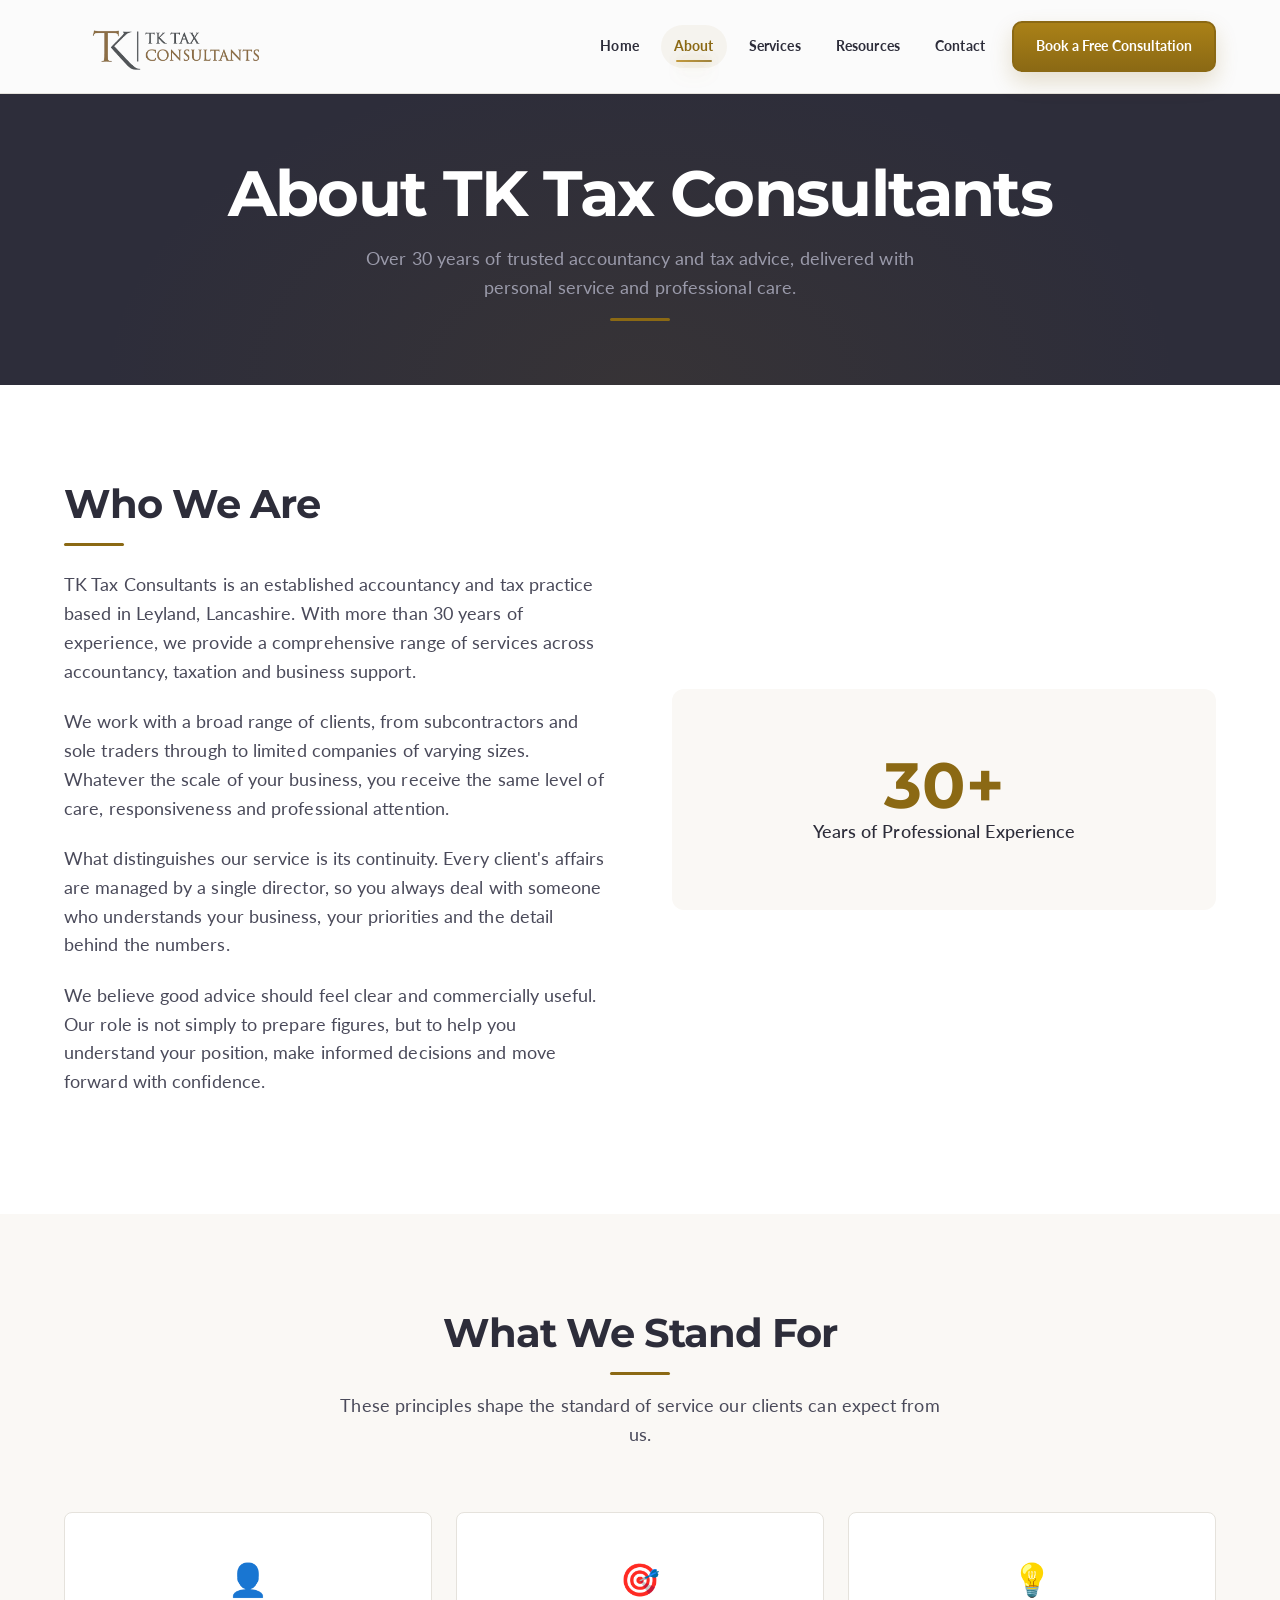
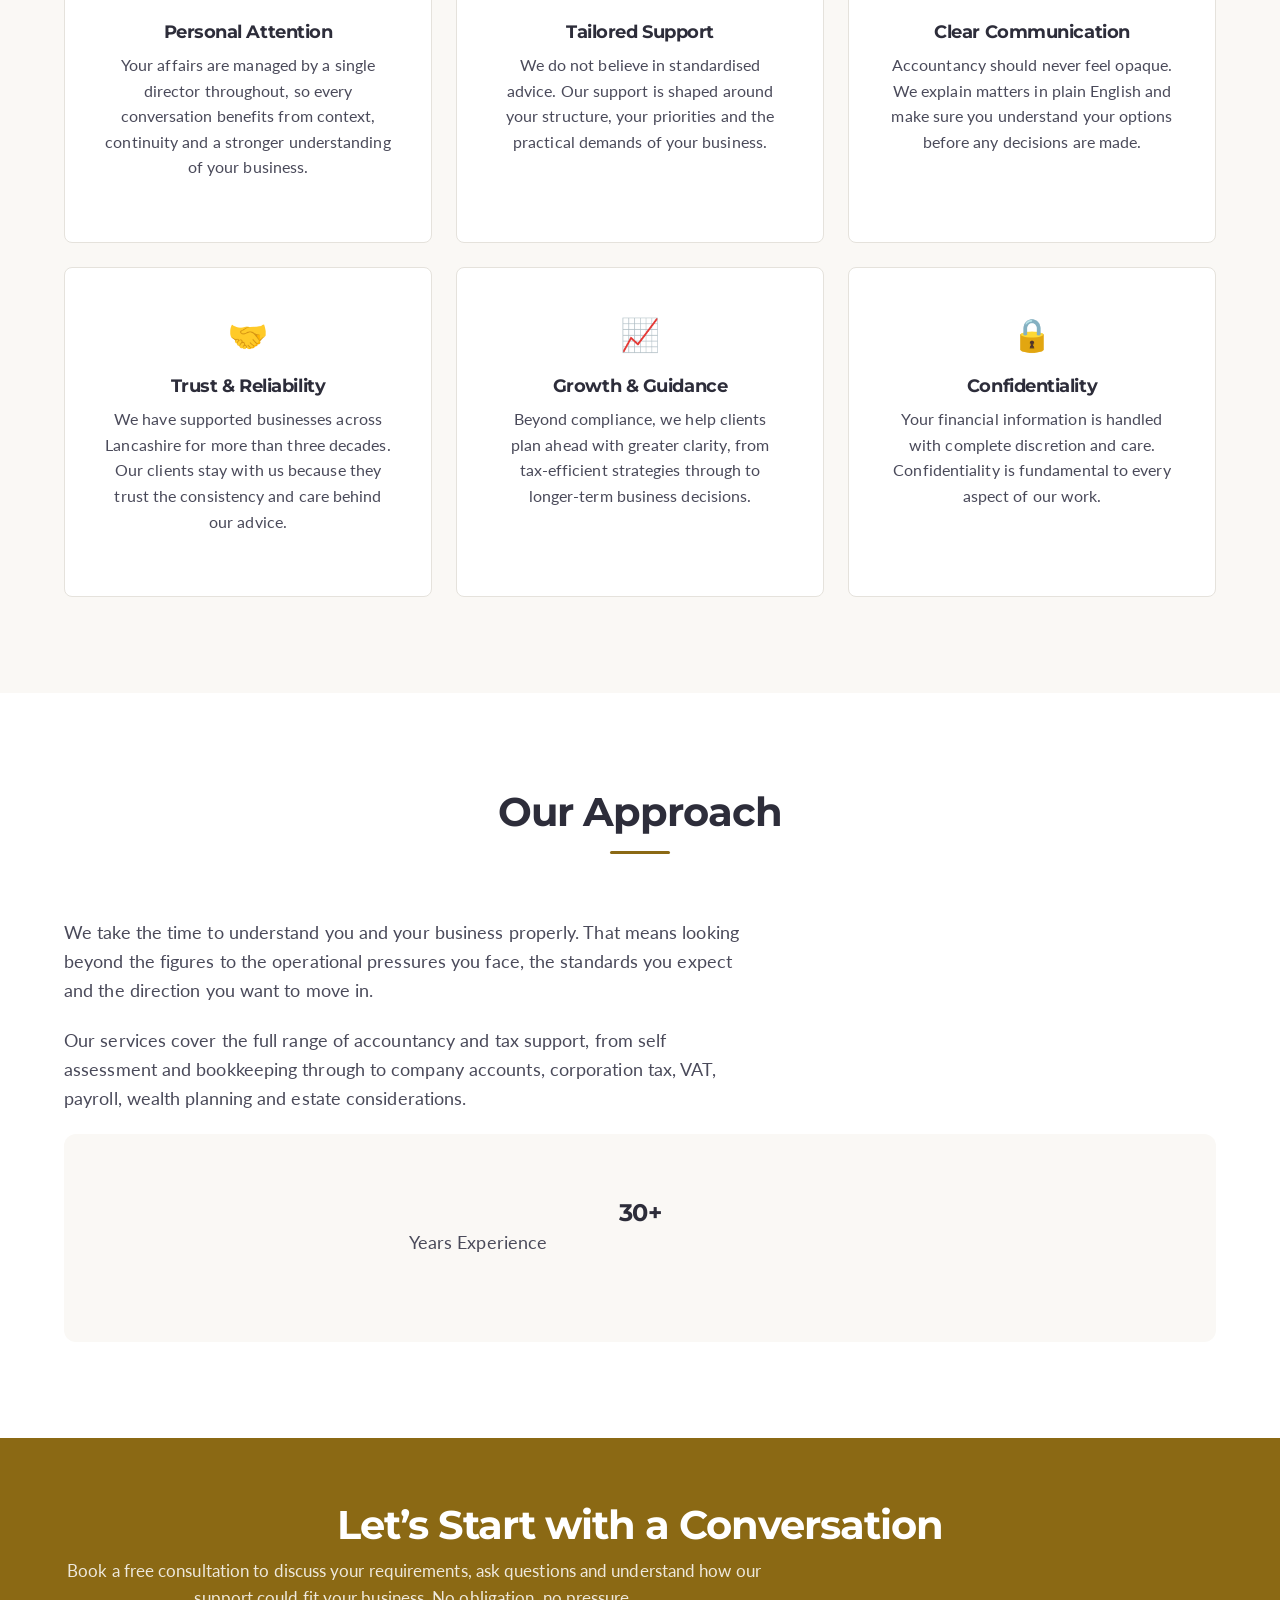
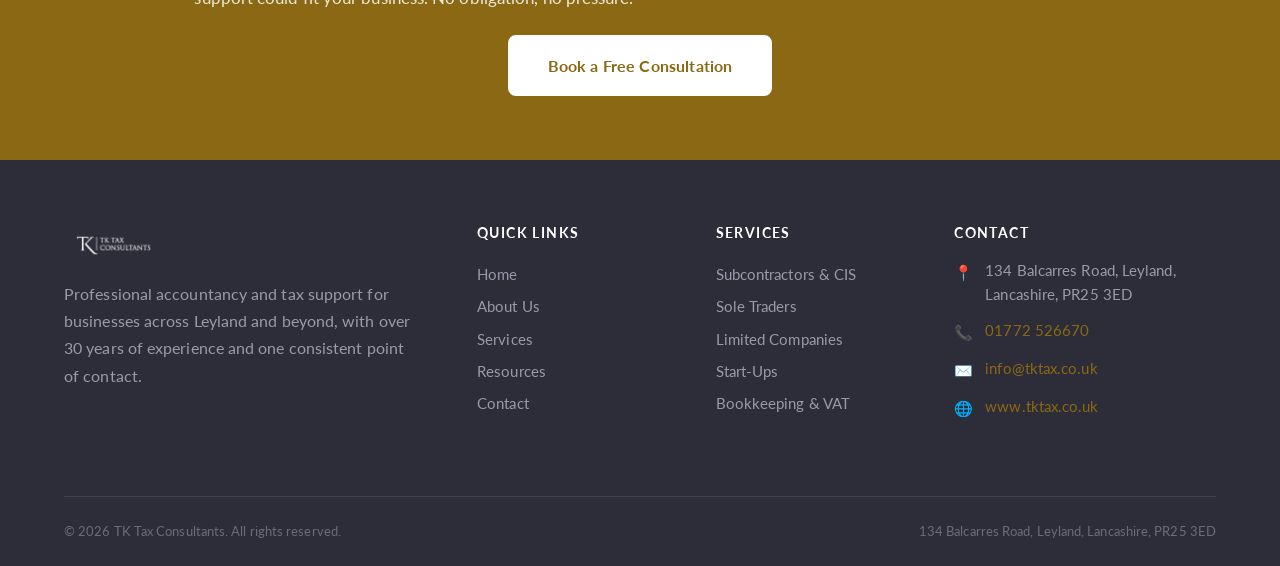
<file: about.html>
<!DOCTYPE html>
<html lang="en-GB">
<head>
  <meta charset="UTF-8">
  <meta name="viewport" content="width=device-width, initial-scale=1.0">
  <meta name="description" content="About TK Tax Consultants — over 30 years of accountancy and tax experience in Leyland, Lancashire, delivered with personal service and considered professional advice.">
  <title>About Us | TK Tax Consultants</title>
  <link rel="icon" type="image/png" href="images/favicon.png">
  <link rel="stylesheet" href="styles.css">
</head>
<body>

  <!-- ===== Navigation ===== -->
  <nav class="nav" id="nav">
    <div class="container nav__inner">
      <a href="index.html" class="nav__logo">
        <img src="logo-transparent.png" alt="TK Tax Consultants">
      </a>
      <div class="nav__links" id="navLinks">
        <a href="index.html">Home</a>
        <a href="about.html" class="active">About</a>
        <a href="services.html">Services</a>
        <a href="resources.html">Resources</a>
        <a href="contact.html">Contact</a>
        <div class="nav__cta">
          <a href="contact.html" class="btn btn--primary btn--sm">Book a Free Consultation</a>
        </div>
      </div>
      <button class="nav__hamburger" id="hamburger" aria-label="Open menu">
        <span></span>
        <span></span>
        <span></span>
      </button>
    </div>
  </nav>

  <!-- ===== Page Header ===== -->
  <section class="page-header">
    <h1>About TK Tax Consultants</h1>
    <p>Over 30 years of trusted accountancy and tax advice, delivered with personal service and professional care.</p>
    <span class="accent-line"></span>
  </section>

  <!-- ===== About Intro ===== -->
  <section class="section">
    <div class="container">
      <div class="about-intro">
        <div class="about-intro__text">
          <h2>Who We Are</h2>
          <div class="accent-line"></div>
          <p>TK Tax Consultants is an established accountancy and tax practice based in Leyland, Lancashire. With more than 30 years of experience, we provide a comprehensive range of services across accountancy, taxation and business support.</p>
          <p>We work with a broad range of clients, from subcontractors and sole traders through to limited companies of varying sizes. Whatever the scale of your business, you receive the same level of care, responsiveness and professional attention.</p>
          <p>What distinguishes our service is its continuity. Every client's affairs are managed by a single director, so you always deal with someone who understands your business, your priorities and the detail behind the numbers.</p>
          <p>We believe good advice should feel clear and commercially useful. Our role is not simply to prepare figures, but to help you understand your position, make informed decisions and move forward with confidence.</p>
        </div>
        <div class="about-visual">
          <div class="about-visual__stat">
            <div class="about-visual__number">30+</div>
          <div class="about-visual__label">Years of Professional Experience</div>
          </div>
        </div>
      </div>
    </div>
  </section>

  <!-- ===== What We Stand For ===== -->
  <section class="section section--cream">
    <div class="container">
      <div class="section-header">
        <h2>What We Stand For</h2>
        <span class="accent-line"></span>
        <p>These principles shape the standard of service our clients can expect from us.</p>
      </div>
      <div class="values-grid">
        <div class="value-card">
          <span class="value-card__icon">👤</span>
          <h4>Personal Attention</h4>
          <p>Your affairs are managed by a single director throughout, so every conversation benefits from context, continuity and a stronger understanding of your business.</p>
        </div>
        <div class="value-card">
          <span class="value-card__icon">🎯</span>
          <h4>Tailored Support</h4>
          <p>We do not believe in standardised advice. Our support is shaped around your structure, your priorities and the practical demands of your business.</p>
        </div>
        <div class="value-card">
          <span class="value-card__icon">💡</span>
          <h4>Clear Communication</h4>
          <p>Accountancy should never feel opaque. We explain matters in plain English and make sure you understand your options before any decisions are made.</p>
        </div>
        <div class="value-card">
          <span class="value-card__icon">🤝</span>
          <h4>Trust &amp; Reliability</h4>
          <p>We have supported businesses across Lancashire for more than three decades. Our clients stay with us because they trust the consistency and care behind our advice.</p>
        </div>
        <div class="value-card">
          <span class="value-card__icon">📈</span>
          <h4>Growth &amp; Guidance</h4>
          <p>Beyond compliance, we help clients plan ahead with greater clarity, from tax-efficient strategies through to longer-term business decisions.</p>
        </div>
        <div class="value-card">
          <span class="value-card__icon">🔒</span>
          <h4>Confidentiality</h4>
          <p>Your financial information is handled with complete discretion and care. Confidentiality is fundamental to every aspect of our work.</p>
        </div>
      </div>
    </div>
  </section>

  <!-- ===== Our Approach ===== -->
  <section class="section">
    <div class="container">
      <div class="section-header">
        <h2>Our Approach</h2>
        <span class="accent-line"></span>
      </div>
      <div class="about-intro__grid">
        <div class="about-intro__text">
          <p>We take the time to understand you and your business properly. That means looking beyond the figures to the operational pressures you face, the standards you expect and the direction you want to move in.</p>
          <p>Our services cover the full range of accountancy and tax support, from self assessment and bookkeeping through to company accounts, corporation tax, VAT, payroll, wealth planning and estate considerations.</p>
        </div>
        <div class="about-visual">
          <div class="about-visual__stat">
            <h3>30+</h3>
            <p>Years Experience</p>
          </div>
        </div>
      </div>
    </div>
  </section>

  <!-- ===== CTA Banner ===== -->
  <section class="cta-banner">
    <div class="container">
      <h2>Let’s Start with a Conversation</h2>
      <p>Book a free consultation to discuss your requirements, ask questions and understand how our support could fit your business. No obligation, no pressure.</p>
      <a href="contact.html" class="btn">Book a Free Consultation</a>
    </div>
  </section>

  <!-- ===== Footer ===== -->
  <footer class="footer">
    <div class="container">
      <div class="footer__grid">
        <div class="footer__brand">
          <img src="logo-transparent.png" alt="TK Tax Consultants">
          <p>Professional accountancy and tax support for businesses across Leyland and beyond, with over 30 years of experience and one consistent point of contact.</p>
        </div>
        <div class="footer__links">
          <h4>Quick Links</h4>
          <a href="index.html">Home</a>
          <a href="about.html">About Us</a>
          <a href="services.html">Services</a>
          <a href="resources.html">Resources</a>
          <a href="contact.html">Contact</a>
        </div>
        <div class="footer__links">
          <h4>Services</h4>
          <a href="services.html#subcontractors">Subcontractors &amp; CIS</a>
          <a href="services.html#sole-traders">Sole Traders</a>
          <a href="services.html#limited-companies">Limited Companies</a>
          <a href="services.html#start-ups">Start-Ups</a>
          <a href="services.html#bookkeeping">Bookkeeping &amp; VAT</a>
        </div>
        <div>
          <h4>Contact</h4>
          <div class="footer__contact-item">
            <span class="icon">📍</span>
            <span>134 Balcarres Road, Leyland,<br>Lancashire, PR25 3ED</span>
          </div>
          <div class="footer__contact-item">
            <span class="icon">📞</span>
            <a href="tel:01772526670">01772 526670</a>
          </div>
          <div class="footer__contact-item">
            <span class="icon">✉️</span>
            <a href="mailto:info@tktax.co.uk">info@tktax.co.uk</a>
          </div>
          <div class="footer__contact-item">
            <span class="icon">🌐</span>
            <a href="https://www.tktax.co.uk" target="_blank" rel="noopener">www.tktax.co.uk</a>
          </div>
        </div>
      </div>
      <div class="footer__bar">
        <span>&copy; 2026 TK Tax Consultants. All rights reserved.</span>
        <span>134 Balcarres Road, Leyland, Lancashire, PR25 3ED</span>
      </div>
    </div>
  </footer>

  <script src="main.js"></script>
</body>
</html>
</file>
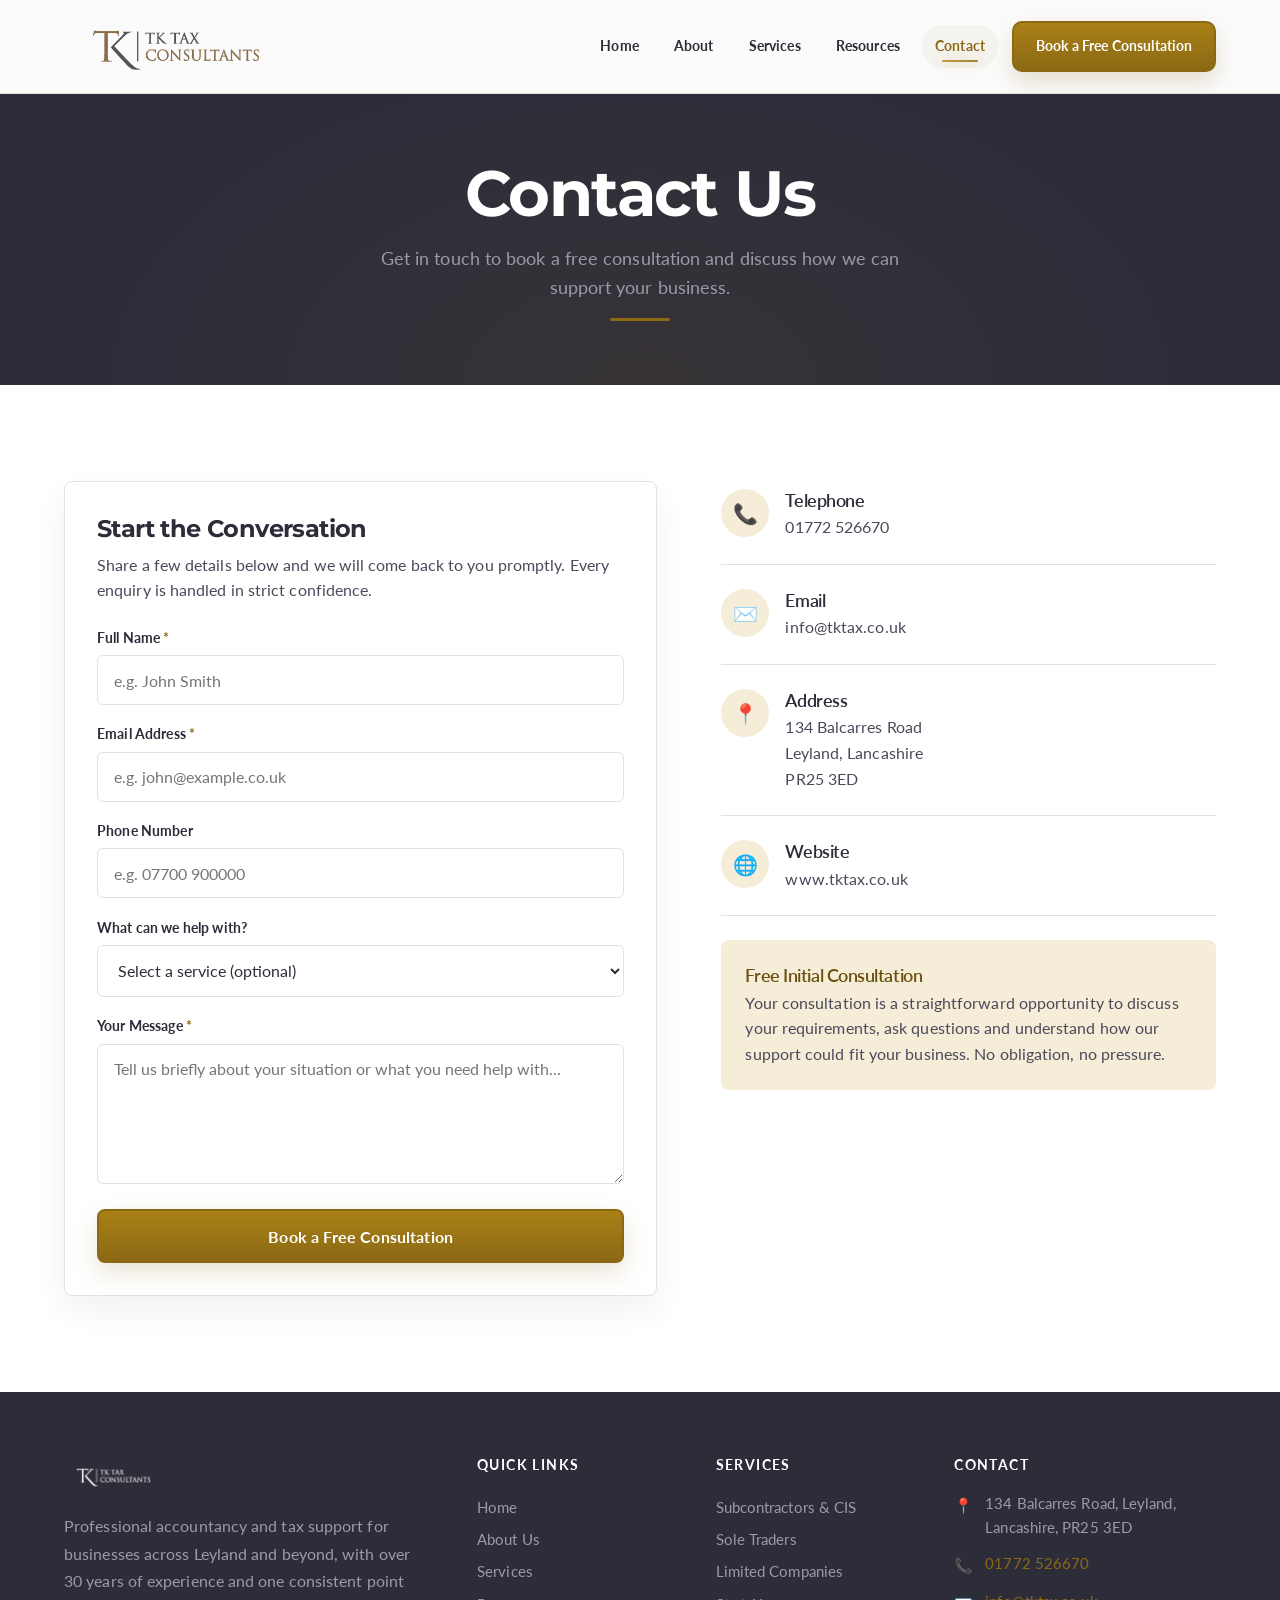
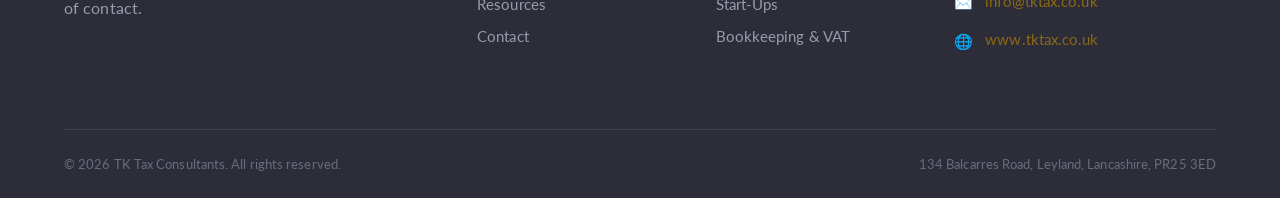
<file: contact.html>
<!DOCTYPE html>
<html lang="en-GB">
<head>
  <meta charset="UTF-8">
  <meta name="viewport" content="width=device-width, initial-scale=1.0">
  <meta name="description" content="Contact TK Tax Consultants in Leyland, Lancashire. Call 01772 526670 or email info@tktax.co.uk to book a free consultation.">
  <title>Contact Us | TK Tax Consultants</title>
  <link rel="icon" type="image/png" href="images/favicon.png">
  <link rel="stylesheet" href="styles.css">
</head>
<body>

  <!-- ===== Navigation ===== -->
  <nav class="nav" id="nav">
    <div class="container nav__inner">
      <a href="index.html" class="nav__logo">
        <img src="logo-transparent.png" alt="TK Tax Consultants">
      </a>
      <div class="nav__links" id="navLinks">
        <a href="index.html">Home</a>
        <a href="about.html">About</a>
        <a href="services.html">Services</a>
        <a href="resources.html">Resources</a>
        <a href="contact.html" class="active">Contact</a>
        <div class="nav__cta">
          <a href="contact.html" class="btn btn--primary btn--sm">Book a Free Consultation</a>
        </div>
      </div>
      <button class="nav__hamburger" id="hamburger" aria-label="Open menu">
        <span></span>
        <span></span>
        <span></span>
      </button>
    </div>
  </nav>

  <!-- ===== Page Header ===== -->
  <section class="page-header">
    <h1>Contact Us</h1>
    <p>Get in touch to book a free consultation and discuss how we can support your business.</p>
    <span class="accent-line"></span>
  </section>

  <!-- ===== Contact Content ===== -->
  <section class="section">
    <div class="container">
      <div class="contact-grid">

        <!-- Contact Form -->
        <div class="contact-form">
          <h3 style="margin-bottom: var(--space-xs); font-family: var(--font-heading);">Start the Conversation</h3>
          <p style="margin-bottom: var(--space-md); font-size: 1rem;">Share a few details below and we will come back to you promptly. Every enquiry is handled in strict confidence.</p>

          <form id="contactForm" novalidate>
            <div class="form-group" id="nameGroup">
              <label for="name">Full Name <span style="color: var(--gold);">*</span></label>
              <input type="text" id="name" name="name" placeholder="e.g. John Smith" required>
              <span class="error-text">Please enter your name</span>
            </div>

            <div class="form-group" id="emailGroup">
              <label for="email">Email Address <span style="color: var(--gold);">*</span></label>
              <input type="email" id="email" name="email" placeholder="e.g. john@example.co.uk" required>
              <span class="error-text">Please enter a valid email address</span>
            </div>

            <div class="form-group" id="phoneGroup">
              <label for="phone">Phone Number</label>
              <input type="tel" id="phone" name="phone" placeholder="e.g. 07700 900000">
            </div>

            <div class="form-group" id="serviceGroup">
              <label for="service">What can we help with?</label>
              <select id="service" name="service">
                <option value="">Select a service (optional)</option>
                <option value="self-assessment">Self Assessment / Tax Returns</option>
                <option value="cis">CIS Tax Reclaims</option>
                <option value="sole-trader">Sole Trader Support</option>
                <option value="limited-company">Limited Company Accounts</option>
                <option value="start-up">Business Start-Up Advice</option>
                <option value="bookkeeping">Bookkeeping &amp; VAT</option>
                <option value="payroll">Payroll Services</option>
                <option value="tax-advice">Tax Advice / Wealth Management</option>
                <option value="other">Other</option>
              </select>
            </div>

            <div class="form-group" id="messageGroup">
              <label for="message">Your Message <span style="color: var(--gold);">*</span></label>
              <textarea id="message" name="message" placeholder="Tell us briefly about your situation or what you need help with..." required></textarea>
              <span class="error-text">Please enter a message</span>
            </div>

            <button type="submit" class="btn btn--primary" style="width: 100%;">Book a Free Consultation</button>
          </form>

          <div id="formSuccess" style="display: none; text-align: center; padding: var(--space-lg);">
            <div style="font-size: 3rem; margin-bottom: var(--space-sm);">✅</div>
            <h3 style="margin-bottom: var(--space-xs);">Thank You</h3>
            <p>Your message has been received. We'll be in touch shortly.</p>
          </div>
        </div>

        <!-- Contact Info -->
        <div class="contact-info">
          <div class="contact-info__item">
            <div class="contact-info__icon">📞</div>
            <div>
              <h4>Telephone</h4>
              <p><a href="tel:01772526670">01772 526670</a></p>
            </div>
          </div>

          <div class="contact-info__item">
            <div class="contact-info__icon">✉️</div>
            <div>
              <h4>Email</h4>
              <p><a href="mailto:info@tktax.co.uk">info@tktax.co.uk</a></p>
            </div>
          </div>

          <div class="contact-info__item">
            <div class="contact-info__icon">📍</div>
            <div>
              <h4>Address</h4>
              <p>134 Balcarres Road<br>Leyland, Lancashire<br>PR25 3ED</p>
            </div>
          </div>

          <div class="contact-info__item">
            <div class="contact-info__icon">🌐</div>
            <div>
              <h4>Website</h4>
              <p><a href="https://www.tktax.co.uk" target="_blank" rel="noopener">www.tktax.co.uk</a></p>
            </div>
          </div>

          <div class="contact-info__item" style="border-bottom: none; background-color: var(--gold-pale); border-radius: var(--radius-md); padding: var(--space-md);">
            <div>
              <h4 style="color: var(--gold-dark);">Free Initial Consultation</h4>
              <p style="margin-bottom: 0;">Your consultation is a straightforward opportunity to discuss your requirements, ask questions and understand how our support could fit your business. No obligation, no pressure.</p>
            </div>
          </div>
        </div>

      </div>
    </div>
  </section>

  <!-- ===== Footer ===== -->
  <footer class="footer">
    <div class="container">
      <div class="footer__grid">
        <div class="footer__brand">
          <img src="logo-transparent.png" alt="TK Tax Consultants">
          <p>Professional accountancy and tax support for businesses across Leyland and beyond, with over 30 years of experience and one consistent point of contact.</p>
        </div>
        <div class="footer__links">
          <h4>Quick Links</h4>
          <a href="index.html">Home</a>
          <a href="about.html">About Us</a>
          <a href="services.html">Services</a>
          <a href="resources.html">Resources</a>
          <a href="contact.html">Contact</a>
        </div>
        <div class="footer__links">
          <h4>Services</h4>
          <a href="services.html#subcontractors">Subcontractors &amp; CIS</a>
          <a href="services.html#sole-traders">Sole Traders</a>
          <a href="services.html#limited-companies">Limited Companies</a>
          <a href="services.html#start-ups">Start-Ups</a>
          <a href="services.html#bookkeeping">Bookkeeping &amp; VAT</a>
        </div>
        <div>
          <h4>Contact</h4>
          <div class="footer__contact-item">
            <span class="icon">📍</span>
            <span>134 Balcarres Road, Leyland,<br>Lancashire, PR25 3ED</span>
          </div>
          <div class="footer__contact-item">
            <span class="icon">📞</span>
            <a href="tel:01772526670">01772 526670</a>
          </div>
          <div class="footer__contact-item">
            <span class="icon">✉️</span>
            <a href="mailto:info@tktax.co.uk">info@tktax.co.uk</a>
          </div>
          <div class="footer__contact-item">
            <span class="icon">🌐</span>
            <a href="https://www.tktax.co.uk" target="_blank" rel="noopener">www.tktax.co.uk</a>
          </div>
        </div>
      </div>
      <div class="footer__bar">
        <span>&copy; 2026 TK Tax Consultants. All rights reserved.</span>
        <span>134 Balcarres Road, Leyland, Lancashire, PR25 3ED</span>
      </div>
    </div>
  </footer>

  <script src="main.js"></script>
</body>
</html>
</file>
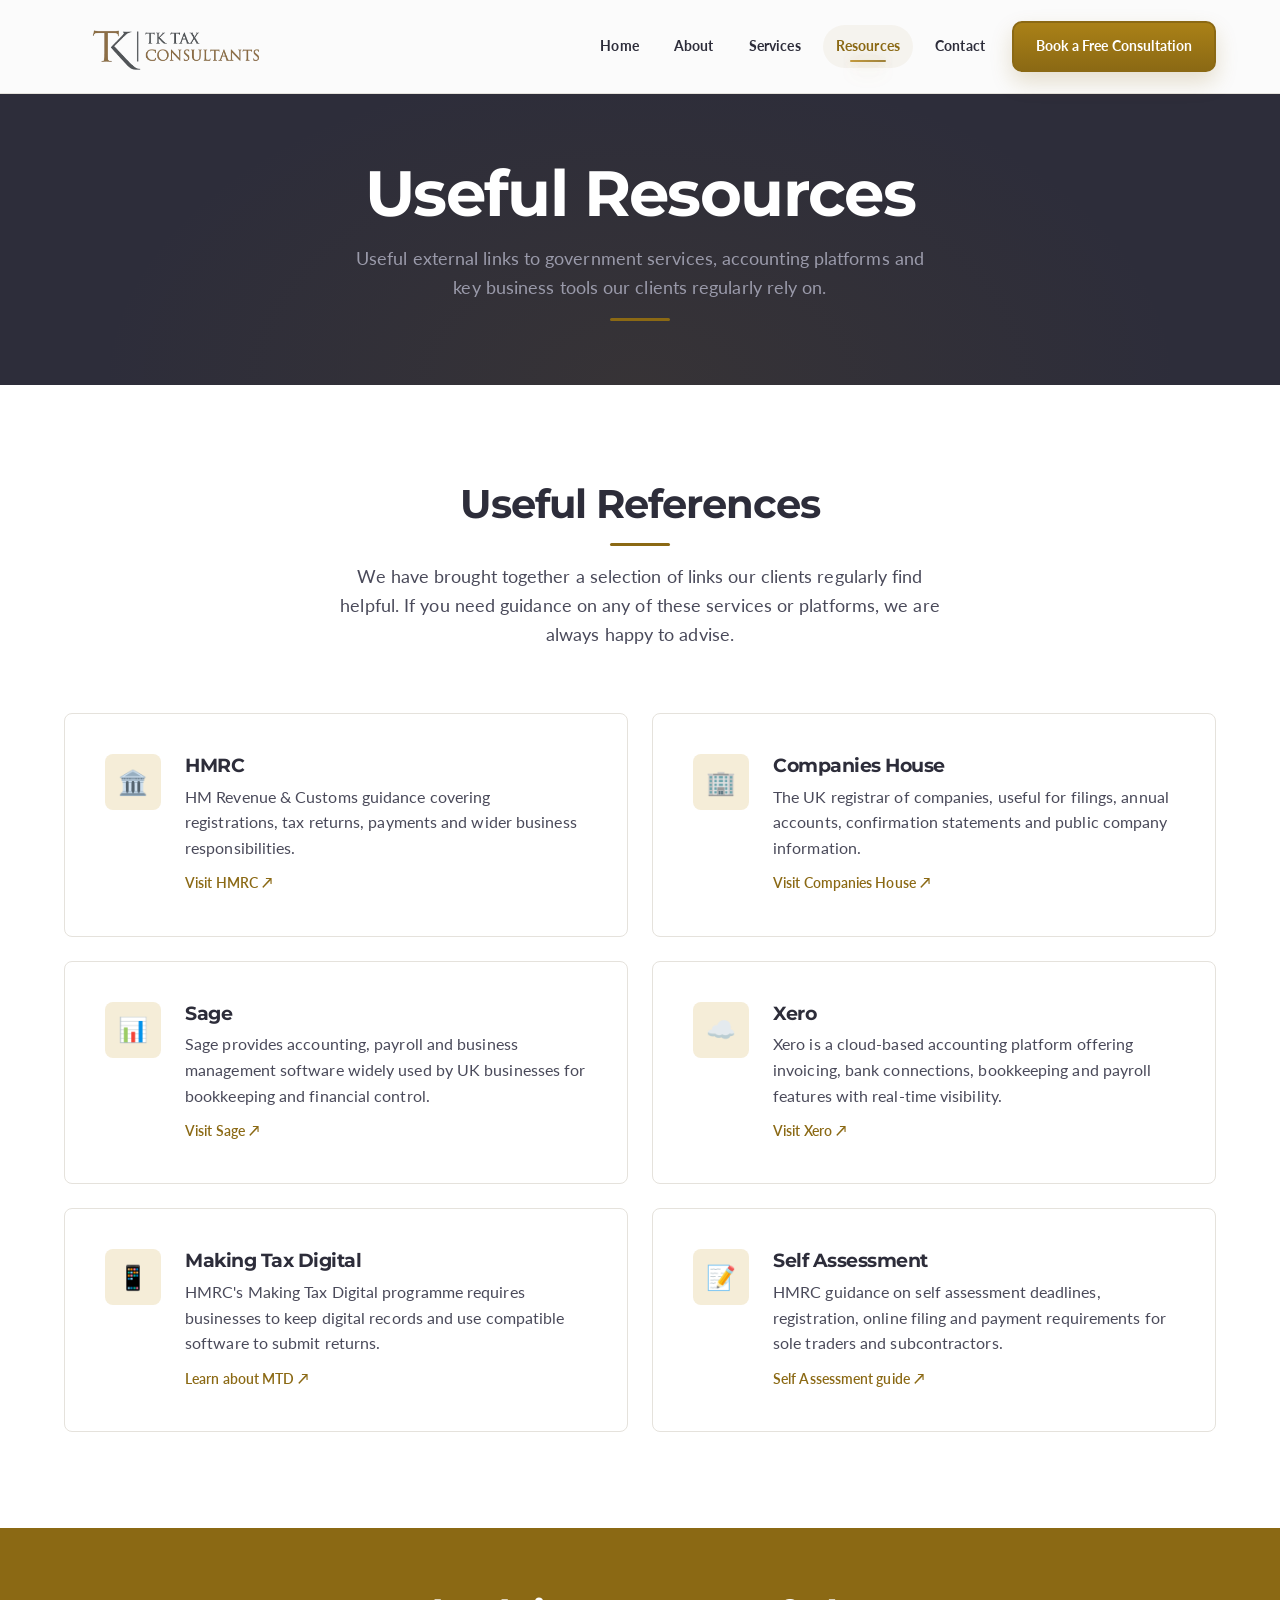
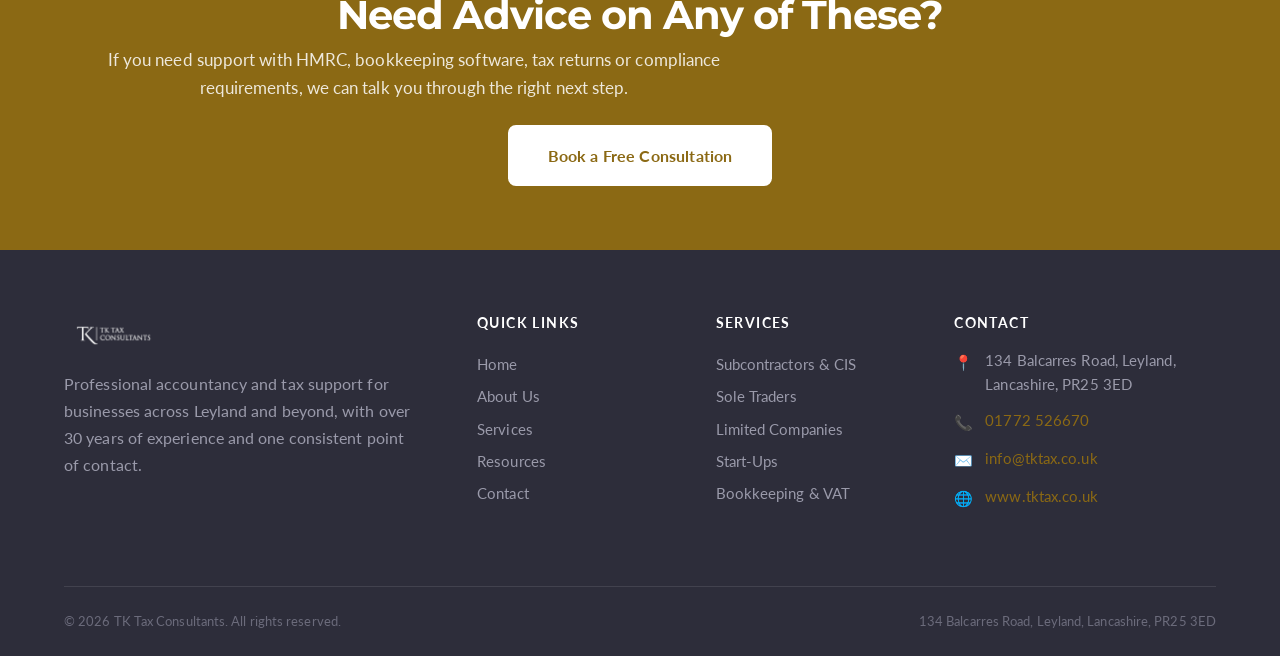
<file: resources.html>
<!DOCTYPE html>
<html lang="en-GB">
<head>
  <meta charset="UTF-8">
  <meta name="viewport" content="width=device-width, initial-scale=1.0">
  <meta name="description" content="Useful resources and external links for UK businesses — including HMRC, Companies House, Sage, Xero and Making Tax Digital guidance.">
  <title>Useful Resources | TK Tax Consultants</title>
  <link rel="icon" type="image/png" href="images/favicon.png">
  <link rel="stylesheet" href="styles.css">
</head>
<body>

  <!-- ===== Navigation ===== -->
  <nav class="nav" id="nav">
    <div class="container nav__inner">
      <a href="index.html" class="nav__logo">
        <img src="logo-transparent.png" alt="TK Tax Consultants">
      </a>
      <div class="nav__links" id="navLinks">
        <a href="index.html">Home</a>
        <a href="about.html">About</a>
        <a href="services.html">Services</a>
        <a href="resources.html" class="active">Resources</a>
        <a href="contact.html">Contact</a>
        <div class="nav__cta">
          <a href="contact.html" class="btn btn--primary btn--sm">Book a Free Consultation</a>
        </div>
      </div>
      <button class="nav__hamburger" id="hamburger" aria-label="Open menu">
        <span></span>
        <span></span>
        <span></span>
      </button>
    </div>
  </nav>

  <!-- ===== Page Header ===== -->
  <section class="page-header">
    <h1>Useful Resources</h1>
    <p>Useful external links to government services, accounting platforms and key business tools our clients regularly rely on.</p>
    <span class="accent-line"></span>
  </section>

  <!-- ===== Resources Content ===== -->
  <section class="section">
    <div class="container">
      <div class="section-header">
        <h2>Useful References</h2>
        <span class="accent-line"></span>
        <p>We have brought together a selection of links our clients regularly find helpful. If you need guidance on any of these services or platforms, we are always happy to advise.</p>
      </div>

      <div class="resources-grid">

        <a href="https://www.gov.uk/government/organisations/hm-revenue-customs" target="_blank" rel="noopener" class="resource-card">
          <div class="resource-card__icon">🏛️</div>
          <div>
            <h3>HMRC</h3>
            <p>HM Revenue &amp; Customs guidance covering registrations, tax returns, payments and wider business responsibilities.</p>
            <span class="resource-card__link">Visit HMRC</span>
          </div>
        </a>

        <a href="https://www.gov.uk/government/organisations/companies-house" target="_blank" rel="noopener" class="resource-card">
          <div class="resource-card__icon">🏢</div>
          <div>
            <h3>Companies House</h3>
            <p>The UK registrar of companies, useful for filings, annual accounts, confirmation statements and public company information.</p>
            <span class="resource-card__link">Visit Companies House</span>
          </div>
        </a>

        <a href="https://www.sage.com/en-gb/" target="_blank" rel="noopener" class="resource-card">
          <div class="resource-card__icon">📊</div>
          <div>
            <h3>Sage</h3>
            <p>Sage provides accounting, payroll and business management software widely used by UK businesses for bookkeeping and financial control.</p>
            <span class="resource-card__link">Visit Sage</span>
          </div>
        </a>

        <a href="https://www.xero.com/uk/" target="_blank" rel="noopener" class="resource-card">
          <div class="resource-card__icon">☁️</div>
          <div>
            <h3>Xero</h3>
            <p>Xero is a cloud-based accounting platform offering invoicing, bank connections, bookkeeping and payroll features with real-time visibility.</p>
            <span class="resource-card__link">Visit Xero</span>
          </div>
        </a>

        <a href="https://www.gov.uk/making-tax-digital-software" target="_blank" rel="noopener" class="resource-card">
          <div class="resource-card__icon">📱</div>
          <div>
            <h3>Making Tax Digital</h3>
            <p>HMRC's Making Tax Digital programme requires businesses to keep digital records and use compatible software to submit returns.</p>
            <span class="resource-card__link">Learn about MTD</span>
          </div>
        </a>

        <a href="https://www.gov.uk/self-assessment-tax-returns" target="_blank" rel="noopener" class="resource-card">
          <div class="resource-card__icon">📝</div>
          <div>
            <h3>Self Assessment</h3>
            <p>HMRC guidance on self assessment deadlines, registration, online filing and payment requirements for sole traders and subcontractors.</p>
            <span class="resource-card__link">Self Assessment guide</span>
          </div>
        </a>

      </div>
    </div>
  </section>

  <!-- ===== CTA Banner ===== -->
  <section class="cta-banner">
    <div class="container">
      <h2>Need Advice on Any of These?</h2>
      <p>If you need support with HMRC, bookkeeping software, tax returns or compliance requirements, we can talk you through the right next step.</p>
      <a href="contact.html" class="btn">Book a Free Consultation</a>
    </div>
  </section>

  <!-- ===== Footer ===== -->
  <footer class="footer">
    <div class="container">
      <div class="footer__grid">
        <div class="footer__brand">
          <img src="logo-transparent.png" alt="TK Tax Consultants">
          <p>Professional accountancy and tax support for businesses across Leyland and beyond, with over 30 years of experience and one consistent point of contact.</p>
        </div>
        <div class="footer__links">
          <h4>Quick Links</h4>
          <a href="index.html">Home</a>
          <a href="about.html">About Us</a>
          <a href="services.html">Services</a>
          <a href="resources.html">Resources</a>
          <a href="contact.html">Contact</a>
        </div>
        <div class="footer__links">
          <h4>Services</h4>
          <a href="services.html#subcontractors">Subcontractors &amp; CIS</a>
          <a href="services.html#sole-traders">Sole Traders</a>
          <a href="services.html#limited-companies">Limited Companies</a>
          <a href="services.html#start-ups">Start-Ups</a>
          <a href="services.html#bookkeeping">Bookkeeping &amp; VAT</a>
        </div>
        <div>
          <h4>Contact</h4>
          <div class="footer__contact-item">
            <span class="icon">📍</span>
            <span>134 Balcarres Road, Leyland,<br>Lancashire, PR25 3ED</span>
          </div>
          <div class="footer__contact-item">
            <span class="icon">📞</span>
            <a href="tel:01772526670">01772 526670</a>
          </div>
          <div class="footer__contact-item">
            <span class="icon">✉️</span>
            <a href="mailto:info@tktax.co.uk">info@tktax.co.uk</a>
          </div>
          <div class="footer__contact-item">
            <span class="icon">🌐</span>
            <a href="https://www.tktax.co.uk" target="_blank" rel="noopener">www.tktax.co.uk</a>
          </div>
        </div>
      </div>
      <div class="footer__bar">
        <span>&copy; 2026 TK Tax Consultants. All rights reserved.</span>
        <span>134 Balcarres Road, Leyland, Lancashire, PR25 3ED</span>
      </div>
    </div>
  </footer>

  <script src="main.js"></script>
</body>
</html>
</file>
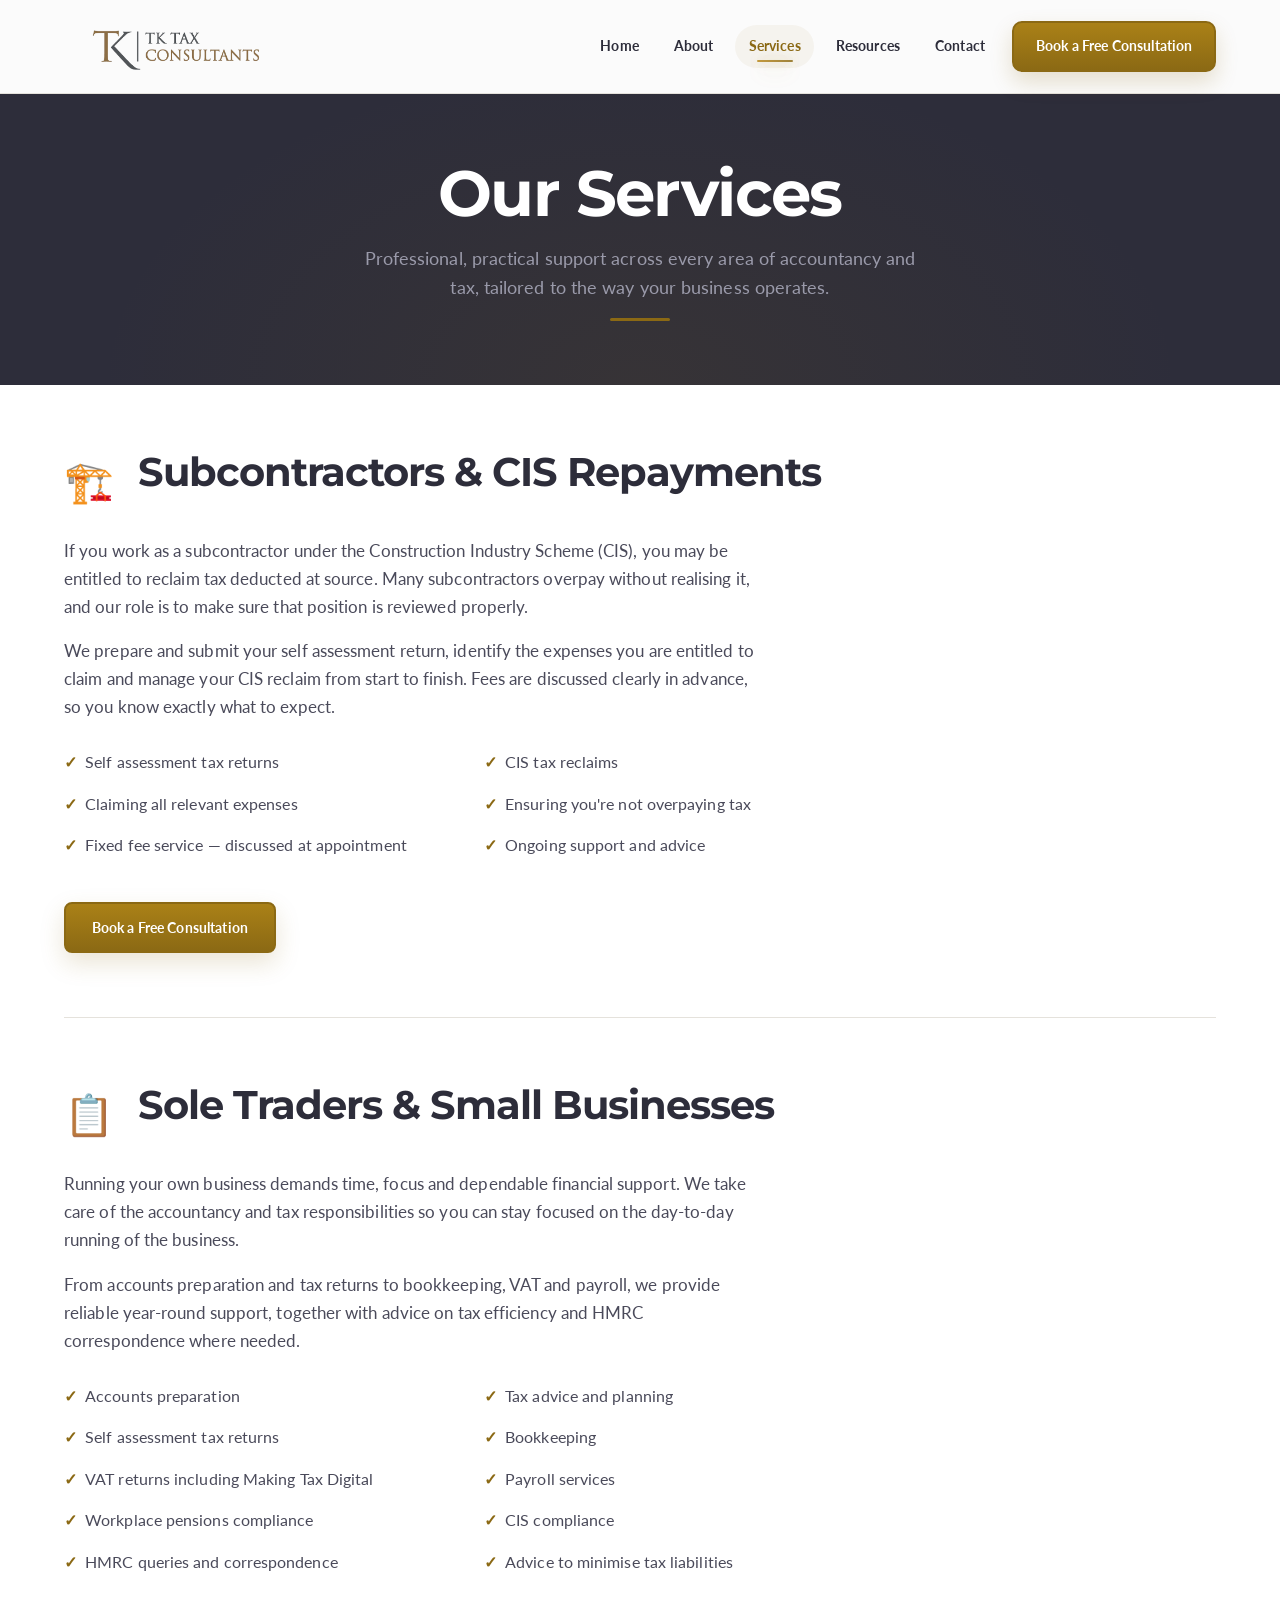
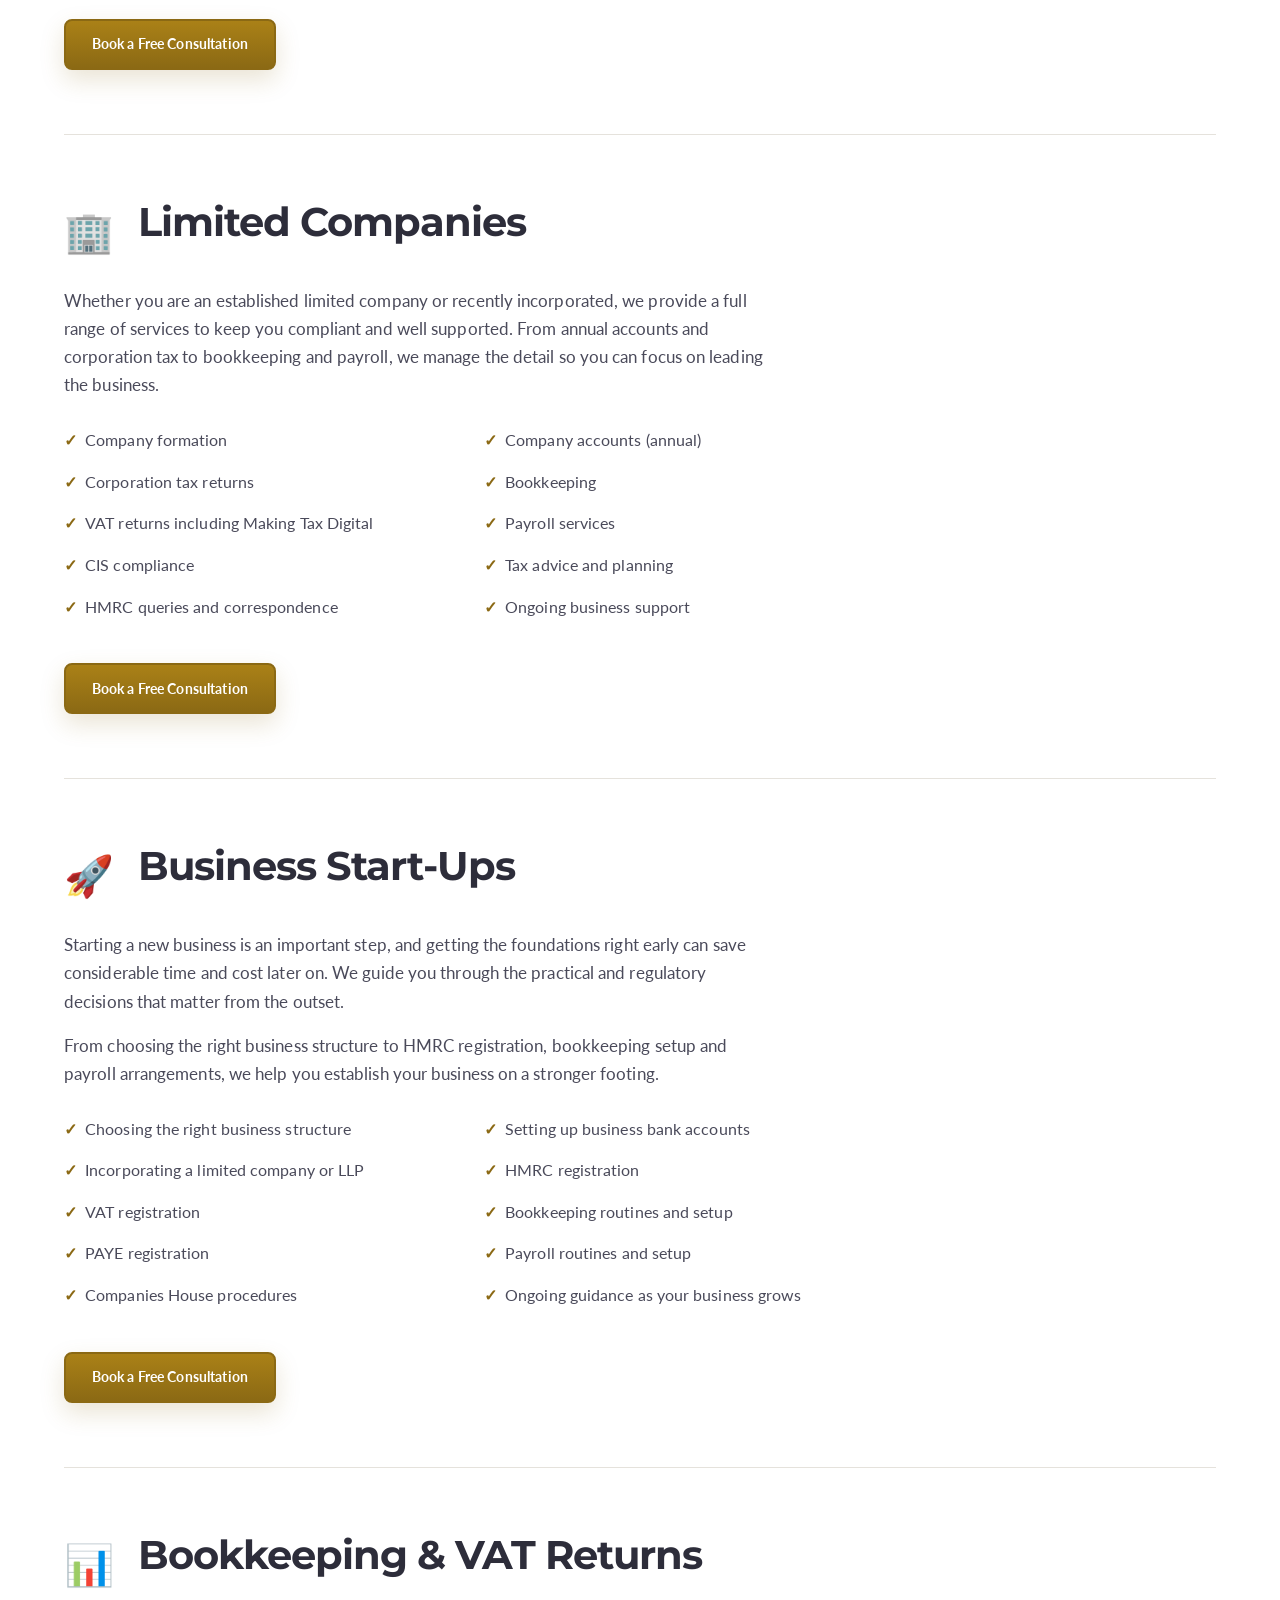
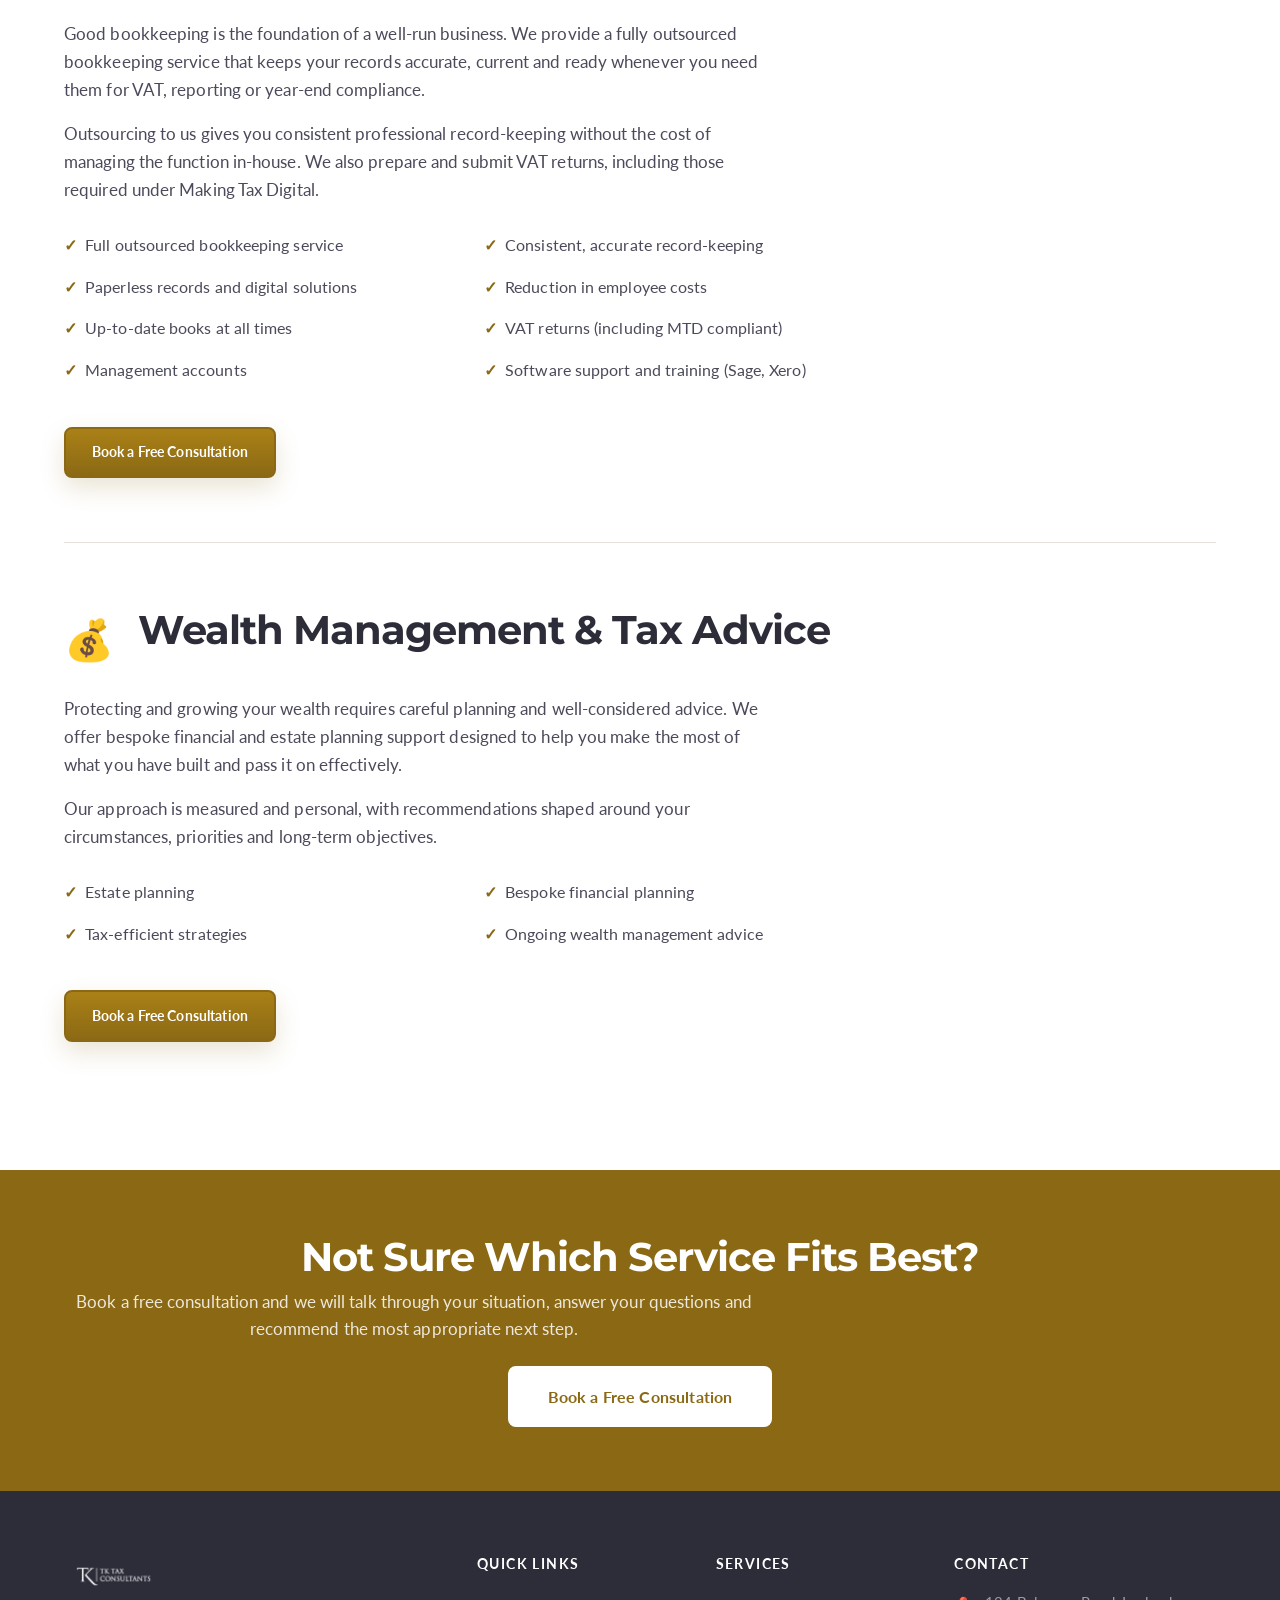
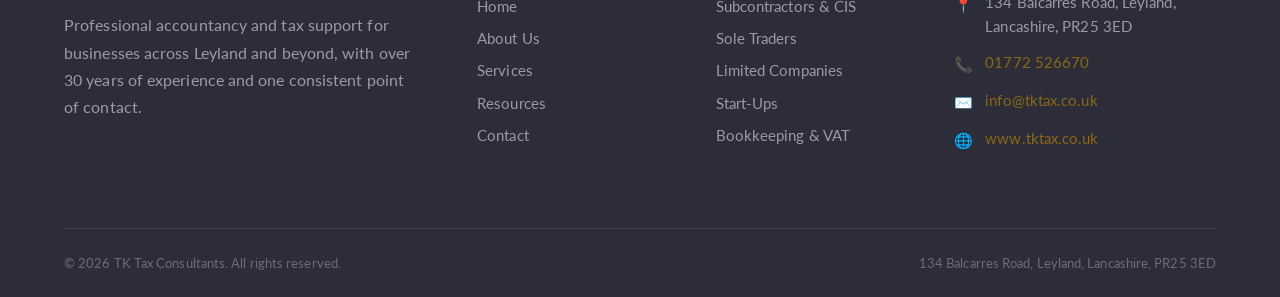
<file: services.html>
<!DOCTYPE html>
<html lang="en-GB">
<head>
  <meta charset="UTF-8">
  <meta name="viewport" content="width=device-width, initial-scale=1.0">
  <meta name="description" content="Professional accountancy and tax services from TK Tax Consultants — trusted support for subcontractors, sole traders, limited companies, start-ups, bookkeeping, VAT and more.">
  <title>Services | TK Tax Consultants</title>
  <link rel="icon" type="image/png" href="images/favicon.png">
  <link rel="stylesheet" href="styles.css">
</head>
<body>

  <!-- ===== Navigation ===== -->
  <nav class="nav" id="nav">
    <div class="container nav__inner">
      <a href="index.html" class="nav__logo">
        <img src="logo-transparent.png" alt="TK Tax Consultants">
      </a>
      <div class="nav__links" id="navLinks">
        <a href="index.html">Home</a>
        <a href="about.html">About</a>
        <a href="services.html" class="active">Services</a>
        <a href="resources.html">Resources</a>
        <a href="contact.html">Contact</a>
        <div class="nav__cta">
          <a href="contact.html" class="btn btn--primary btn--sm">Book a Free Consultation</a>
        </div>
      </div>
      <button class="nav__hamburger" id="hamburger" aria-label="Open menu">
        <span></span>
        <span></span>
        <span></span>
      </button>
    </div>
  </nav>

  <!-- ===== Page Header ===== -->
  <section class="page-header">
    <h1>Our Services</h1>
    <p>Professional, practical support across every area of accountancy and tax, tailored to the way your business operates.</p>
    <span class="accent-line"></span>
  </section>

  <!-- ===== Services Content ===== -->
  <div class="container">

    <!-- Subcontractors & CIS -->
    <section class="service-section" id="subcontractors">
      <div class="service-section__header">
        <span class="service-section__icon">🏗️</span>
        <div>
          <h2>Subcontractors &amp; CIS Repayments</h2>
        </div>
      </div>
      <div class="service-section__content">
        <p>If you work as a subcontractor under the Construction Industry Scheme (CIS), you may be entitled to reclaim tax deducted at source. Many subcontractors overpay without realising it, and our role is to make sure that position is reviewed properly.</p>
        <p>We prepare and submit your self assessment return, identify the expenses you are entitled to claim and manage your CIS reclaim from start to finish. Fees are discussed clearly in advance, so you know exactly what to expect.</p>
        <ul class="service-list">
          <li>Self assessment tax returns</li>
          <li>CIS tax reclaims</li>
          <li>Claiming all relevant expenses</li>
          <li>Ensuring you're not overpaying tax</li>
          <li>Fixed fee service — discussed at appointment</li>
          <li>Ongoing support and advice</li>
        </ul>
        <a href="contact.html" class="btn btn--primary btn--sm" style="margin-top: var(--space-sm);">Book a Free Consultation</a>
      </div>
    </section>

    <!-- Sole Traders -->
    <section class="service-section" id="sole-traders">
      <div class="service-section__header">
        <span class="service-section__icon">📋</span>
        <div>
          <h2>Sole Traders &amp; Small Businesses</h2>
        </div>
      </div>
      <div class="service-section__content">
        <p>Running your own business demands time, focus and dependable financial support. We take care of the accountancy and tax responsibilities so you can stay focused on the day-to-day running of the business.</p>
        <p>From accounts preparation and tax returns to bookkeeping, VAT and payroll, we provide reliable year-round support, together with advice on tax efficiency and HMRC correspondence where needed.</p>
        <ul class="service-list">
          <li>Accounts preparation</li>
          <li>Tax advice and planning</li>
          <li>Self assessment tax returns</li>
          <li>Bookkeeping</li>
          <li>VAT returns including Making Tax Digital</li>
          <li>Payroll services</li>
          <li>Workplace pensions compliance</li>
          <li>CIS compliance</li>
          <li>HMRC queries and correspondence</li>
          <li>Advice to minimise tax liabilities</li>
        </ul>
        <a href="contact.html" class="btn btn--primary btn--sm" style="margin-top: var(--space-sm);">Book a Free Consultation</a>
      </div>
    </section>

    <!-- Limited Companies -->
    <section class="service-section" id="limited-companies">
      <div class="service-section__header">
        <span class="service-section__icon">🏢</span>
        <div>
          <h2>Limited Companies</h2>
        </div>
      </div>
      <div class="service-section__content">
        <p>Whether you are an established limited company or recently incorporated, we provide a full range of services to keep you compliant and well supported. From annual accounts and corporation tax to bookkeeping and payroll, we manage the detail so you can focus on leading the business.</p>
        <ul class="service-list">
          <li>Company formation</li>
          <li>Company accounts (annual)</li>
          <li>Corporation tax returns</li>
          <li>Bookkeeping</li>
          <li>VAT returns including Making Tax Digital</li>
          <li>Payroll services</li>
          <li>CIS compliance</li>
          <li>Tax advice and planning</li>
          <li>HMRC queries and correspondence</li>
          <li>Ongoing business support</li>
        </ul>
        <a href="contact.html" class="btn btn--primary btn--sm" style="margin-top: var(--space-sm);">Book a Free Consultation</a>
      </div>
    </section>

    <!-- Start-Ups -->
    <section class="service-section" id="start-ups">
      <div class="service-section__header">
        <span class="service-section__icon">🚀</span>
        <div>
          <h2>Business Start-Ups</h2>
        </div>
      </div>
      <div class="service-section__content">
        <p>Starting a new business is an important step, and getting the foundations right early can save considerable time and cost later on. We guide you through the practical and regulatory decisions that matter from the outset.</p>
        <p>From choosing the right business structure to HMRC registration, bookkeeping setup and payroll arrangements, we help you establish your business on a stronger footing.</p>
        <ul class="service-list">
          <li>Choosing the right business structure</li>
          <li>Setting up business bank accounts</li>
          <li>Incorporating a limited company or LLP</li>
          <li>HMRC registration</li>
          <li>VAT registration</li>
          <li>Bookkeeping routines and setup</li>
          <li>PAYE registration</li>
          <li>Payroll routines and setup</li>
          <li>Companies House procedures</li>
          <li>Ongoing guidance as your business grows</li>
        </ul>
        <a href="contact.html" class="btn btn--primary btn--sm" style="margin-top: var(--space-sm);">Book a Free Consultation</a>
      </div>
    </section>

    <!-- Bookkeeping & VAT -->
    <section class="service-section" id="bookkeeping">
      <div class="service-section__header">
        <span class="service-section__icon">📊</span>
        <div>
          <h2>Bookkeeping &amp; VAT Returns</h2>
        </div>
      </div>
      <div class="service-section__content">
        <p>Good bookkeeping is the foundation of a well-run business. We provide a fully outsourced bookkeeping service that keeps your records accurate, current and ready whenever you need them for VAT, reporting or year-end compliance.</p>
        <p>Outsourcing to us gives you consistent professional record-keeping without the cost of managing the function in-house. We also prepare and submit VAT returns, including those required under Making Tax Digital.</p>
        <ul class="service-list">
          <li>Full outsourced bookkeeping service</li>
          <li>Consistent, accurate record-keeping</li>
          <li>Paperless records and digital solutions</li>
          <li>Reduction in employee costs</li>
          <li>Up-to-date books at all times</li>
          <li>VAT returns (including MTD compliant)</li>
          <li>Management accounts</li>
          <li>Software support and training (Sage, Xero)</li>
        </ul>
        <a href="contact.html" class="btn btn--primary btn--sm" style="margin-top: var(--space-sm);">Book a Free Consultation</a>
      </div>
    </section>

    <!-- Wealth Management & Tax Advice -->
    <section class="service-section" id="wealth">
      <div class="service-section__header">
        <span class="service-section__icon">💰</span>
        <div>
          <h2>Wealth Management &amp; Tax Advice</h2>
        </div>
      </div>
      <div class="service-section__content">
        <p>Protecting and growing your wealth requires careful planning and well-considered advice. We offer bespoke financial and estate planning support designed to help you make the most of what you have built and pass it on effectively.</p>
        <p>Our approach is measured and personal, with recommendations shaped around your circumstances, priorities and long-term objectives.</p>
        <ul class="service-list">
          <li>Estate planning</li>
          <li>Bespoke financial planning</li>
          <li>Tax-efficient strategies</li>
          <li>Ongoing wealth management advice</li>
        </ul>
        <a href="contact.html" class="btn btn--primary btn--sm" style="margin-top: var(--space-sm);">Book a Free Consultation</a>
      </div>
    </section>

  </div>

  <!-- ===== CTA Banner ===== -->
  <section class="cta-banner" style="margin-top: var(--space-xl);">
    <div class="container">
      <h2>Not Sure Which Service Fits Best?</h2>
      <p>Book a free consultation and we will talk through your situation, answer your questions and recommend the most appropriate next step.</p>
      <a href="contact.html" class="btn">Book a Free Consultation</a>
    </div>
  </section>

  <!-- ===== Footer ===== -->
  <footer class="footer">
    <div class="container">
      <div class="footer__grid">
        <div class="footer__brand">
          <img src="logo-transparent.png" alt="TK Tax Consultants">
          <p>Professional accountancy and tax support for businesses across Leyland and beyond, with over 30 years of experience and one consistent point of contact.</p>
        </div>
        <div class="footer__links">
          <h4>Quick Links</h4>
          <a href="index.html">Home</a>
          <a href="about.html">About Us</a>
          <a href="services.html">Services</a>
          <a href="resources.html">Resources</a>
          <a href="contact.html">Contact</a>
        </div>
        <div class="footer__links">
          <h4>Services</h4>
          <a href="services.html#subcontractors">Subcontractors &amp; CIS</a>
          <a href="services.html#sole-traders">Sole Traders</a>
          <a href="services.html#limited-companies">Limited Companies</a>
          <a href="services.html#start-ups">Start-Ups</a>
          <a href="services.html#bookkeeping">Bookkeeping &amp; VAT</a>
        </div>
        <div>
          <h4>Contact</h4>
          <div class="footer__contact-item">
            <span class="icon">📍</span>
            <span>134 Balcarres Road, Leyland,<br>Lancashire, PR25 3ED</span>
          </div>
          <div class="footer__contact-item">
            <span class="icon">📞</span>
            <a href="tel:01772526670">01772 526670</a>
          </div>
          <div class="footer__contact-item">
            <span class="icon">✉️</span>
            <a href="mailto:info@tktax.co.uk">info@tktax.co.uk</a>
          </div>
          <div class="footer__contact-item">
            <span class="icon">🌐</span>
            <a href="https://www.tktax.co.uk" target="_blank" rel="noopener">www.tktax.co.uk</a>
          </div>
        </div>
      </div>
      <div class="footer__bar">
        <span>&copy; 2026 TK Tax Consultants. All rights reserved.</span>
        <span>134 Balcarres Road, Leyland, Lancashire, PR25 3ED</span>
      </div>
    </div>
  </footer>

  <script src="main.js"></script>
</body>
</html>
</file>
<file: styles.css>
/* ============================================================
   TK TAX CONSULTANTS — Design System
   Professional UK Accountancy Firm
   ============================================================ */

/* ---------- Google Fonts ---------- */
@import url('https://fonts.googleapis.com/css2?family=Lato:wght@400;500;700&family=Montserrat:wght@600;700;800&display=swap');

/* ---------- Design Tokens ---------- */
:root {
  /* Brand Colours */
  --gold:       #8B6914;
  --gold-light: #B8922E;
  --gold-dark:  #6B5010;
  --gold-pale:  #F5EDD8;
  --charcoal:   #2D2D3A;
  --slate:      #4A4A5A;
  --grey:       #6B6B7B;
  --grey-light: #9A9AAA;
  --cream:      #FAF8F5;
  --cream-dark: #F0EDE7;
  --white:      #FFFFFF;
  --border:     #E5E2DC;

  /* Typography */
  --font-heading: 'Montserrat', 'Segoe UI', Arial, sans-serif;
  --font-body:    'Lato', 'Segoe UI', Arial, sans-serif;

  /* Spacing */
  --space-xs:  0.5rem;
  --space-sm:  1rem;
  --space-md:  1.5rem;
  --space-lg:  2.5rem;
  --space-xl:  4rem;
  --space-2xl: 6rem;

  /* Layout */
  --max-width: 1200px;
  --nav-height: 94px;

  /* Transitions */
  --transition: 0.3s ease;

  /* Shadows */
  --shadow-sm: 0 1px 3px rgba(0,0,0,0.06);
  --shadow-md: 0 4px 12px rgba(0,0,0,0.08);
  --shadow-lg: 0 8px 30px rgba(0,0,0,0.1);

  /* Radius */
  --radius-sm: 6px;
  --radius-md: 8px;
  --radius-lg: 12px;
}

/* ---------- Reset & Base ---------- */
*, *::before, *::after {
  margin: 0;
  padding: 0;
  box-sizing: border-box;
}

html {
  scroll-behavior: smooth;
  font-size: 16px;
}

body {
  font-family: var(--font-body);
  color: var(--charcoal);
  background-color: var(--white);
  line-height: 1.6;
  font-size: 1.0625rem;
  letter-spacing: 0.005em;
  -webkit-font-smoothing: antialiased;
  -moz-osx-font-smoothing: grayscale;
}

img {
  max-width: 100%;
  height: auto;
  display: block;
}

a {
  color: var(--gold);
  text-decoration: none;
  transition: color var(--transition);
}

a:hover {
  color: var(--gold-dark);
}

ul, ol {
  list-style: none;
}

/* ---------- Typography ---------- */
h1, h2, h3, h4, h5, h6 {
  font-family: var(--font-heading);
  color: var(--charcoal);
  line-height: 1.15;
  font-weight: 600;
  letter-spacing: -0.025em;
}

h1 { font-size: clamp(2.5rem, 5vw, 4rem); font-weight: 700; line-height: 1.1; }
h2 { font-size: clamp(1.75rem, 3.5vw, 2.5rem); font-weight: 700; line-height: 1.16; }
h3 { font-size: clamp(1.25rem, 2.5vw, 1.5rem); font-weight: 700; line-height: 1.24; }
h4 { font-size: 1.125rem; font-weight: 700; line-height: 1.3; }

p {
  color: var(--slate);
  font-size: clamp(1rem, 1.125rem, 1.125rem);
  line-height: 1.6;
  margin-bottom: 1.35rem;
  max-width: 70ch;
}

.prose { max-width: 72ch; }
.text-gold { color: var(--gold); }
.text-slate { color: var(--slate); }

/* ---------- Media Utility ---------- */
.img-fluid {
  max-width: 100%;
  height: auto;
  display: block;
}

.content-image {
  border-radius: var(--radius-lg);
  box-shadow: 0 16px 40px rgba(28, 28, 36, 0.06);
  width: 100%;
  object-fit: cover;
  display: block;
}

/* 50/50 content split blocks */
/* ---------- Layout ---------- */
.container {
  width: 100%;
  max-width: var(--max-width);
  margin: 0 auto;
  padding: 0 var(--space-md);
}

.section {
  padding: var(--space-2xl) 0;
}

.section--cream {
  background-color: var(--cream);
}

.section--charcoal {
  background-color: var(--charcoal);
  color: var(--white);
}

.section--charcoal h2,
.section--charcoal h3,
.section--charcoal h4 {
  color: var(--white);
}

.section--charcoal p {
  color: var(--grey-light);
}

.section-header {
  text-align: center;
  max-width: 700px;
  margin: 0 auto var(--space-xl);
}

.section-header p {
  max-width: 62ch;
  margin-left: auto;
  margin-right: auto;
}

.section-header h2 {
  margin-bottom: var(--space-sm);
}

.section-header .accent-line {
  display: block;
  width: 60px;
  height: 3px;
  background-color: var(--gold);
  margin: var(--space-sm) auto;
  border-radius: 2px;
}

/* ---------- Buttons ---------- */
.btn {
  display: inline-flex;
  align-items: center;
  justify-content: center;
  gap: 0.5rem;
  padding: 0.98em 2.35em;
  min-height: 50px;
  border-radius: var(--radius-md);
  font-family: var(--font-body);
  font-size: 1rem;
  font-weight: 700;
  letter-spacing: 0.01em;
  cursor: pointer;
  border: 2px solid transparent;
  transition: all var(--transition);
  text-decoration: none;
  white-space: nowrap;
}

.btn--primary {
  background: linear-gradient(180deg, #aa8117 0%, var(--gold) 100%);
  color: var(--white);
  border-color: var(--gold);
  box-shadow: 0 10px 24px rgba(139, 105, 20, 0.18);
}

.btn--primary:hover {
  background: linear-gradient(180deg, #9d7715 0%, var(--gold-dark) 100%);
  border-color: var(--gold-dark);
  color: var(--white);
  transform: translateY(-2px);
  box-shadow: 0 14px 30px rgba(139, 105, 20, 0.26);
}

.btn--outline {
  background-color: rgba(255, 255, 255, 0.92);
  color: var(--charcoal);
  border-color: rgba(45, 45, 58, 0.16);
}

.btn--outline:hover {
  background-color: var(--charcoal);
  color: var(--white);
  transform: translateY(-2px);
  box-shadow: 0 12px 26px rgba(45, 45, 58, 0.18);
}

.btn--white {
  background-color: var(--white);
  color: var(--charcoal);
  border-color: var(--white);
}

.btn--white:hover {
  background-color: var(--cream-dark);
  color: var(--charcoal);
  transform: translateY(-2px);
  box-shadow: 0 12px 24px rgba(15, 15, 20, 0.18);
}

.btn--sm {
  padding: 0.78rem 1.6rem;
  font-size: 0.875rem;
  min-height: 44px;
}

.btn-micro {
  display: block;
  font-size: 0.8125rem;
  color: var(--grey);
  margin-top: 0.5rem;
  font-weight: 500;
  letter-spacing: 0.01em;
}

/* ---------- Navigation ---------- */
.nav {
  position: fixed;
  top: 0;
  left: 0;
  right: 0;
  z-index: 1000;
  height: var(--nav-height);
  padding: 0;
  background-color: rgba(255, 255, 255, 0.98);
  border-bottom: 1px solid var(--border);
  transition: background-color var(--transition), border-color var(--transition), box-shadow var(--transition);
}

.nav.scrolled {
  box-shadow: 0 4px 20px rgba(0, 0, 0, 0.08);
}

.nav--overlay {
  padding: 0.35rem 0 0;
  background: linear-gradient(180deg, rgba(8, 10, 14, 0.18) 0%, rgba(8, 10, 14, 0) 100%);
  background-color: transparent;
  border-bottom-color: transparent;
  box-shadow: none;
}

.nav--overlay.scrolled {
  padding-top: 0.2rem;
}

.nav--overlay.nav--solid {
  padding-top: 0;
  background: none;
  background-color: rgba(255, 255, 255, 0.98);
  border-bottom-color: var(--border);
  box-shadow: 0 4px 20px rgba(0, 0, 0, 0.08);
}

.nav__inner {
  display: flex;
  align-items: center;
  justify-content: space-between;
  height: 100%;
  background: transparent;
}

.nav__logo img {
  height: 90px;
  width: auto;
  max-width: 100%;
}

.nav__links {
  display: flex;
  align-items: center;
  gap: 0.55rem;
}

.nav__menu-cloud {
  display: inline-flex;
  align-items: center;
  gap: 0.1rem;
  padding: 0.32rem;
  border-radius: 999px;
  background: rgba(255, 255, 255, 0.78);
  border: 1px solid rgba(255, 255, 255, 0.48);
  box-shadow: 0 12px 30px rgba(16, 18, 24, 0.12), inset 0 1px 0 rgba(255, 255, 255, 0.52);
  backdrop-filter: blur(12px);
  -webkit-backdrop-filter: blur(12px);
}

.nav__primary-links {
  display: flex;
  align-items: center;
  gap: 0.2rem;
}

.nav__links > a,
.nav__menu-cloud a,
.nav__primary-links a,
.nav__dropdown-toggle,
.nav__dropdown-menu a {
  color: var(--charcoal);
  font-size: 0.875rem;
  font-weight: 700;
  letter-spacing: 0.01em;
  position: relative;
  padding: 0.62rem 0.82rem;
  border-radius: 999px;
  transition: color var(--transition), background-color var(--transition), transform var(--transition);
}

.nav__links > a::after,
.nav__menu-cloud a::after,
.nav__primary-links a::after,
.nav__dropdown-toggle::after {
  content: '';
  position: absolute;
  left: 50%;
  bottom: 0.34rem;
  width: 36px;
  height: 2px;
  border-radius: 999px;
  background: linear-gradient(90deg, rgba(191, 146, 46, 0.92) 0%, rgba(139, 105, 20, 0.82) 100%);
  box-shadow: 0 0 0 rgba(139, 105, 20, 0), 0 0 14px rgba(191, 146, 46, 0.16), 0 8px 18px rgba(191, 146, 46, 0.18);
  transform: translateX(-50%) scaleX(0.45);
  opacity: 0;
  transition: transform var(--transition), opacity var(--transition), box-shadow var(--transition);
}

.nav__links > a:hover::after,
.nav__links > a.active::after,
.nav__menu-cloud a:hover::after,
.nav__menu-cloud a.active::after,
.nav__primary-links a:hover::after,
.nav__primary-links a.active::after,
.nav__dropdown.is-open .nav__dropdown-toggle::after,
.nav__dropdown:hover .nav__dropdown-toggle::after {
  opacity: 1;
  transform: translateX(-50%) scaleX(1);
  box-shadow: 0 0 10px rgba(191, 146, 46, 0.22), 0 0 18px rgba(191, 146, 46, 0.18), 0 10px 20px rgba(191, 146, 46, 0.2);
}

.nav__links > a:hover,
.nav__menu-cloud a:hover,
.nav__primary-links a:hover,
.nav__dropdown-toggle:hover,
.nav__dropdown-menu a:hover {
  color: var(--gold);
  background-color: rgba(139, 105, 20, 0.055);
}

.nav__links > a.active,
.nav__menu-cloud a.active,
.nav__primary-links a.active {
  color: var(--gold);
  background-color: rgba(139, 105, 20, 0.055);
}

.nav__dropdown {
  position: relative;
}

.nav__dropdown-toggle {
  display: inline-flex;
  align-items: center;
  gap: 0.55rem;
  border: 0;
  background: transparent;
  cursor: pointer;
}

.nav__dropdown-caret {
  width: 0.55rem;
  height: 0.55rem;
  border-right: 1.8px solid currentColor;
  border-bottom: 1.8px solid currentColor;
  transform: rotate(45deg) translateY(-1px);
  transition: transform var(--transition);
}

.nav__dropdown.is-open .nav__dropdown-caret {
  transform: rotate(-135deg) translateY(-1px);
}

.nav__dropdown-menu {
  position: absolute;
  top: calc(100% + 0.8rem);
  right: 0;
  min-width: 210px;
  padding: 0.5rem;
  border: 1px solid rgba(139, 105, 20, 0.12);
  border-radius: 18px;
  background: rgba(255, 255, 255, 0.96);
  box-shadow: 0 18px 42px rgba(28, 28, 36, 0.14);
  backdrop-filter: blur(16px);
  opacity: 0;
  visibility: hidden;
  transform: translateY(10px);
  pointer-events: none;
  transition: opacity var(--transition), transform var(--transition), visibility var(--transition);
}

.nav__dropdown.is-open .nav__dropdown-menu {
  opacity: 1;
  visibility: visible;
  transform: translateY(0);
  pointer-events: auto;
}

.nav__dropdown-menu a {
  display: block;
  padding: 0.8rem 0.95rem;
}

.nav__dropdown-menu a::after {
  display: none;
}

.nav__cta {
  margin-left: 0.35rem;
}

.nav__cta--desktop {
  display: none;
}

@media (min-width: 769px) {
  .nav--overlay .nav__inner {
    position: relative;
    min-height: var(--nav-height);
  }

  .nav--overlay .nav__logo {
    position: absolute;
    left: 0;
    top: 50%;
    transform: translateY(-50%);
    z-index: 1;
  }

  .nav--overlay .nav__logo img {
    filter: drop-shadow(0 2px 10px rgba(255, 255, 255, 0.28));
  }

  .nav--overlay .nav__links {
    position: absolute;
    left: 50%;
    top: 50%;
    transform: translate(-50%, -50%);
    width: auto;
    z-index: 1;
  }

  .nav--overlay .nav__menu-cloud {
    margin: 0;
  }

  .nav--overlay .nav__cta--mobile {
    display: none;
  }

  .nav--overlay .nav__cta--desktop {
    display: block;
    position: absolute;
    right: 0;
    top: 50%;
    transform: translateY(-50%);
  }

  .nav--overlay .nav__cta {
    margin-left: 0;
  }
}

.nav__cta .btn,
.nav__cta-btn {
  min-height: 44px;
  padding-inline: 1.35rem;
  border-radius: 10px;
  box-shadow: 0 10px 22px rgba(139, 105, 20, 0.2);
}

.nav__hamburger {
  display: none;
  flex-direction: column;
  gap: 5px;
  cursor: pointer;
  background: none;
  border: none;
  padding: 0.5rem;
}

.nav__hamburger span {
  display: block;
  width: 24px;
  height: 2px;
  background-color: var(--charcoal);
  transition: all var(--transition);
}

/* ---------- Hero ---------- */
.hero {
  position: relative;
  min-height: calc(100vh - var(--nav-height));
  margin-top: var(--nav-height);
  background-color: var(--charcoal);
  overflow: hidden;
}

.hero--flush {
  min-height: 100vh;
  margin-top: 0;
}

.hero__video {
  position: absolute;
  inset: 0;
  width: 100%;
  height: 100%;
  object-fit: cover;
}

.hero__overlay {
  position: absolute;
  inset: 0;
  background:
    linear-gradient(90deg, rgba(13, 14, 19, 0.8) 0%, rgba(16, 18, 24, 0.64) 34%, rgba(19, 20, 27, 0.5) 60%, rgba(16, 17, 22, 0.72) 100%),
    linear-gradient(180deg, rgba(10, 10, 14, 0.2) 0%, rgba(10, 10, 14, 0.42) 100%);
  z-index: 1;
}

.hero__mesh {
  position: absolute;
  inset: 0;
  background-image:
    linear-gradient(rgba(255, 255, 255, 0.08) 1px, transparent 1px),
    linear-gradient(90deg, rgba(255, 255, 255, 0.08) 1px, transparent 1px);
  background-size: min(32vw, 320px) min(32vw, 320px);
  mask-image: linear-gradient(180deg, rgba(0, 0, 0, 0.8), transparent 86%);
  opacity: 0.12;
  z-index: 2;
}

.hero__glow {
  position: absolute;
  left: 11%;
  bottom: 12%;
  width: clamp(260px, 28vw, 460px);
  height: clamp(260px, 28vw, 460px);
  border-radius: 50%;
  background: radial-gradient(circle, rgba(184, 146, 46, 0.28) 0%, rgba(184, 146, 46, 0.12) 38%, rgba(184, 146, 46, 0) 72%);
  filter: blur(24px);
  z-index: 2;
}

.hero__tagline {
  display: inline-block;
  font-family: var(--font-body);
  font-size: 0.8125rem;
  font-weight: 700;
  letter-spacing: 0.15em;
  text-transform: uppercase;
  color: var(--gold);
  margin-bottom: var(--space-md);
}

.hero h1 {
  color: var(--white);
  margin-bottom: var(--space-md);
  font-weight: 700;
}

.text-gold {
  color: var(--gold-light); /* Brighter gold for dark backgrounds */
}

.hero__subtitle {
  color: var(--grey-light);
  font-size: clamp(1.0625rem, 1.25rem, 1.25rem);
  line-height: 1.6;
  margin-bottom: var(--space-lg);
  max-width: 34rem;
}

.hero__buttons {
  display: flex;
  gap: var(--space-md);
  flex-wrap: wrap;
}

.hero__shell {
  position: relative;
  z-index: 3;
  min-height: calc(100vh - var(--nav-height));
  display: flex;
  align-items: center;
  padding-top: clamp(7rem, 12vw, 9rem);
  padding-bottom: clamp(3rem, 8vw, 5rem);
}

.hero--flush .hero__shell {
  min-height: 100svh;
}

.hero__glass-card {
  width: min(100%, 39rem);
  padding: clamp(1.6rem, 3vw, 2.4rem);
  border-radius: 28px;
  background: linear-gradient(180deg, rgba(255, 255, 255, 0.16) 0%, rgba(255, 255, 255, 0.08) 100%);
  border: 1px solid rgba(255, 255, 255, 0.14);
  box-shadow: 0 24px 70px rgba(5, 7, 12, 0.34), inset 0 1px 0 rgba(255, 255, 255, 0.18);
  backdrop-filter: blur(14px) saturate(125%);
  -webkit-backdrop-filter: blur(14px) saturate(125%);
}

.hero__micro {
  color: rgba(255, 255, 255, 0.76) !important;
  margin-top: 0.95rem;
}

@media (max-width: 900px) {
  .hero {
    min-height: min(100svh, 920px);
  }

  .hero__shell {
    align-items: flex-end;
    padding-top: calc(var(--space-xl) + 2rem);
    padding-bottom: var(--space-xl);
  }

  .nav__menu-cloud {
    width: 100%;
    flex-direction: column;
    align-items: stretch;
    gap: 0.35rem;
    padding: 0;
    background: transparent;
    border: 0;
    box-shadow: none;
    backdrop-filter: none;
    -webkit-backdrop-filter: none;
  }

  .hero__glass-card {
    width: min(100%, 100%);
  }

  .hero__glow {
    left: 50%;
    bottom: 6%;
    transform: translateX(-50%);
    width: min(72vw, 360px);
    height: min(72vw, 360px);
  }
}

/* ---------- Trust Bar ---------- */
.trust-bar {
  background-color: var(--white);
  border-bottom: 1px solid var(--border);
  padding: var(--space-lg) 0;
}

.trust-bar__grid {
  display: grid;
  grid-template-columns: repeat(4, 1fr);
  gap: var(--space-lg);
}

.trust-bar__item {
  text-align: center;
  padding: var(--space-sm);
}

.trust-bar__icon {
  font-size: 2rem;
  color: var(--gold);
  margin-bottom: var(--space-xs);
}

.trust-bar__item h4 {
  font-family: var(--font-heading);
  font-size: 1rem;
  margin-bottom: 0.25rem;
  color: var(--charcoal);
}

.trust-bar__item p {
  font-size: 0.875rem;
  color: var(--grey);
  margin-bottom: 0;
  line-height: 1.55;
  font-weight: 500;
}

/* ---------- Service Cards ---------- */
.services-grid {
  display: grid;
  grid-template-columns: repeat(3, 1fr);
  gap: var(--space-md);
}

.service-card {
  background-color: var(--white);
  border: 1px solid var(--border);
  border-radius: var(--radius-md);
  padding: var(--space-lg);
  transition: all var(--transition);
  position: relative;
  overflow: hidden;
}

.service-card::before {
  content: '';
  position: absolute;
  top: 0;
  left: 0;
  right: 0;
  height: 3px;
  background-color: var(--gold);
  transform: scaleX(0);
  transition: transform var(--transition);
}

.service-card:hover {
  transform: translateY(-4px);
  box-shadow: var(--shadow-lg);
  border-color: var(--gold-pale);
}

.service-card:hover::before {
  transform: scaleX(1);
}

.service-card__icon {
  font-size: 2.5rem;
  margin-bottom: var(--space-sm);
  display: block;
}

.service-card h3 {
  margin-bottom: 0.75rem;
  font-size: 1.25rem;
}

.service-card p {
  font-size: 1rem;
  line-height: 1.6;
  margin-bottom: var(--space-sm);
}

.service-card__link {
  font-weight: 600;
  font-size: 0.875rem;
  display: inline-flex;
  align-items: center;
  gap: 0.25rem;
}

.service-card__link::after {
  content: '→';
  transition: transform var(--transition);
}

.service-card:hover .service-card__link::after {
  transform: translateX(4px);
}

/* ---------- Audience Sections ---------- */
.audience-grid {
  display: grid;
  grid-template-columns: repeat(2, 1fr);
  gap: var(--space-lg);
}

.audience-block {
  background-color: var(--white);
  border: 1px solid var(--border);
  border-radius: var(--radius-md);
  padding: var(--space-lg);
  position: relative;
}

.audience-block__icon {
  font-size: 2rem;
  margin-bottom: var(--space-sm);
  display: block;
}

.audience-block h3 {
  margin-bottom: var(--space-sm);
  color: var(--charcoal);
}

.audience-block p {
  font-size: 1rem;
  line-height: 1.6;
}

.audience-block .btn {
  margin-top: var(--space-sm);
}

/* ---------- Why Choose Us ---------- */
.why-grid {
  display: grid;
  grid-template-columns: repeat(3, 1fr);
  gap: var(--space-lg);
}

.why-item {
  text-align: center;
  padding: var(--space-md);
}

.why-item__icon {
  width: 56px;
  height: 56px;
  background-color: var(--gold-pale);
  border-radius: 50%;
  display: flex;
  align-items: center;
  justify-content: center;
  margin: 0 auto var(--space-sm);
  font-size: 1.5rem;
}

.why-item h4 {
  margin-bottom: var(--space-xs);
  font-family: var(--font-heading);
}

.why-item p {
  font-size: 1rem;
  line-height: 1.6;
}

/* ---------- CTA Banner ---------- */
.cta-banner {
  background-color: var(--gold);
  padding: var(--space-xl) 0;
  text-align: center;
}

.cta-banner h2 {
  color: var(--white);
  margin-bottom: var(--space-xs);
}

.cta-banner p {
  color: rgba(255,255,255,0.85);
  font-size: 1.0625rem;
  margin-bottom: var(--space-md);
}

.cta-banner .btn {
  background-color: var(--white);
  color: var(--gold);
  border-color: var(--white);
}

.cta-banner .btn:hover {
  background-color: var(--charcoal);
  color: var(--white);
  border-color: var(--charcoal);
}

/* ---------- Footer ---------- */
.footer {
  background-color: var(--charcoal);
  color: var(--grey-light);
  padding: var(--space-xl) 0 var(--space-md);
}

.footer__grid {
  display: grid;
  grid-template-columns: 2fr 1fr 1fr 1.5fr;
  gap: var(--space-xl);
  margin-bottom: var(--space-xl);
}

.footer__brand img {
  height: 40px;
  margin-bottom: var(--space-sm);
  filter: brightness(10);
}

.footer__brand p {
  color: var(--grey-light);
  font-size: 1rem;
  line-height: 1.7;
}

.footer h4 {
  color: var(--white);
  font-family: var(--font-body);
  font-size: 0.875rem;
  font-weight: 700;
  text-transform: uppercase;
  letter-spacing: 0.1em;
  margin-bottom: var(--space-sm);
}

.footer__links a {
  display: block;
  color: var(--grey-light);
  font-size: 0.95rem;
  padding: 0.25rem 0;
  transition: color var(--transition);
}

.footer__links a:hover {
  color: var(--gold);
}

.footer__contact-item {
  display: flex;
  align-items: flex-start;
  gap: 0.75rem;
  margin-bottom: 0.75rem;
  font-size: 0.9375rem;
}

.footer__contact-item .icon {
  color: var(--gold);
  flex-shrink: 0;
  margin-top: 2px;
}

.footer__bar {
  border-top: 1px solid rgba(255,255,255,0.1);
  padding-top: var(--space-md);
  display: flex;
  justify-content: space-between;
  align-items: center;
  font-size: 0.8125rem;
  color: var(--grey);
}

/* ---------- Page Header ---------- */
.page-header {
  background-color: var(--charcoal);
  padding: calc(var(--nav-height) + var(--space-xl)) 0 var(--space-xl);
  text-align: center;
  position: relative;
  overflow: hidden;
}

.page-header::before {
  content: '';
  position: absolute;
  top: 0;
  left: 0;
  right: 0;
  bottom: 0;
  background: radial-gradient(ellipse at 50% 100%, rgba(139, 105, 20, 0.1) 0%, transparent 60%);
}

.page-header h1 {
  color: var(--white);
  position: relative;
  z-index: 1;
}

.page-header p {
  color: var(--grey-light);
  font-size: 1.125rem;
  max-width: 58ch;
  margin: var(--space-sm) auto 0;
  position: relative;
  z-index: 1;
}

.page-header .accent-line {
  display: block;
  width: 60px;
  height: 3px;
  background-color: var(--gold);
  margin: var(--space-sm) auto 0;
  border-radius: 2px;
  position: relative;
  z-index: 1;
}

/* ---------- About Page ---------- */
.about-intro {
  display: grid;
  grid-template-columns: 1fr 1fr;
  gap: var(--space-xl);
  align-items: center;
}

.about-intro__text h2 {
  margin-bottom: var(--space-sm);
}

.about-intro__text .accent-line {
  width: 60px;
  height: 3px;
  background-color: var(--gold);
  margin-bottom: var(--space-md);
  border-radius: 2px;
}

.about-visual {
  background-color: var(--cream);
  border-radius: var(--radius-lg);
  padding: var(--space-xl);
  position: relative;
}

.about-visual__stat {
  text-align: center;
}

.about-visual__number {
  font-family: var(--font-heading);
  font-size: 4rem;
  font-weight: 700;
  color: var(--gold);
  line-height: 1;
}

.about-visual__label {
  font-size: 1.125rem;
  color: var(--charcoal);
  font-weight: 500;
}

.values-grid {
  display: grid;
  grid-template-columns: repeat(3, 1fr);
  gap: var(--space-md);
}

.value-card {
  text-align: center;
  padding: var(--space-lg);
  background-color: var(--white);
  border: 1px solid var(--border);
  border-radius: var(--radius-md);
}

.value-card__icon {
  font-size: 2rem;
  margin-bottom: var(--space-sm);
  display: block;
}

.value-card h4 {
  margin-bottom: var(--space-xs);
}

.value-card p {
  font-size: 1rem;
  line-height: 1.6;
}

/* ---------- Services Page ---------- */
.service-section {
  padding: var(--space-xl) 0;
  border-bottom: 1px solid var(--border);
}

.service-section:last-child {
  border-bottom: none;
}

.service-section__header {
  display: flex;
  align-items: flex-start;
  gap: var(--space-md);
  margin-bottom: var(--space-md);
}

.service-section__icon {
  font-size: 2.5rem;
  flex-shrink: 0;
}

.service-section__header h2 {
  margin-bottom: 0.25rem;
}

.service-section__content {
  max-width: 800px;
}

.service-section__content p {
  margin-bottom: var(--space-sm);
  font-size: 1.0625rem;
  line-height: 1.65;
}

.service-list {
  display: grid;
  grid-template-columns: repeat(2, 1fr);
  gap: 0.5rem var(--space-lg);
  margin: var(--space-md) 0;
}

.service-list li {
  display: flex;
  align-items: flex-start;
  gap: 0.5rem;
  padding: 0.25rem 0;
  font-size: 1rem;
  color: var(--slate);
}

.service-list li::before {
  content: '✓';
  color: var(--gold);
  font-weight: 700;
  flex-shrink: 0;
}

/* ---------- Contact Page ---------- */
.contact-grid {
  display: grid;
  grid-template-columns: 1.2fr 1fr;
  gap: var(--space-xl);
}

.contact-form {
  background-color: var(--white);
  border: 1px solid var(--border);
  border-radius: var(--radius-md);
  padding: 2rem;
  box-shadow: 0 14px 32px rgba(28, 28, 36, 0.06);
}

.form-group {
  margin-bottom: 1.15rem;
}

.form-group label {
  display: block;
  font-weight: 700;
  font-size: 0.875rem;
  letter-spacing: 0.01em;
  margin-bottom: 0.375rem;
  color: var(--charcoal);
}

.form-group input,
.form-group textarea,
.form-group select {
  width: 100%;
  padding: 0.9rem 1rem;
  border: 1px solid var(--border);
  border-radius: var(--radius-sm);
  font-family: var(--font-body);
  font-size: 1rem;
  color: var(--charcoal);
  background-color: var(--white);
  transition: border-color var(--transition), box-shadow var(--transition);
}

.form-group input:focus,
.form-group textarea:focus,
.form-group select:focus {
  outline: none;
  border-color: var(--gold);
  box-shadow: 0 0 0 4px rgba(245, 237, 216, 0.95);
}

.form-group textarea {
  resize: vertical;
  min-height: 140px;
}

.form-group .error-text {
  display: none;
  color: #c53030;
  font-size: 0.8125rem;
  margin-top: 0.25rem;
}

.form-group.error input,
.form-group.error textarea {
  border-color: #c53030;
}

.form-group.error .error-text {
  display: block;
}

.contact-info {
  padding: 0.5rem 0;
}

.contact-info__item {
  display: flex;
  align-items: flex-start;
  gap: var(--space-sm);
  margin-bottom: var(--space-md);
  padding-bottom: var(--space-md);
  border-bottom: 1px solid var(--border);
}

.contact-info__item:last-child {
  border-bottom: none;
}

.contact-info__icon {
  width: 48px;
  height: 48px;
  background-color: var(--gold-pale);
  border-radius: 50%;
  display: flex;
  align-items: center;
  justify-content: center;
  font-size: 1.25rem;
  flex-shrink: 0;
}

.contact-info__item h4 {
  font-family: var(--font-body);
  font-weight: 600;
  margin-bottom: 0.125rem;
}

.contact-info__item p {
  margin-bottom: 0;
  font-size: 1rem;
}

.contact-info__item a {
  color: var(--slate);
}

.contact-info__item a:hover {
  color: var(--gold);
}

/* ---------- Resources Page ---------- */
.resources-grid {
  display: grid;
  grid-template-columns: repeat(2, 1fr);
  gap: var(--space-md);
}

.resource-card {
  background-color: var(--white);
  border: 1px solid var(--border);
  border-radius: var(--radius-md);
  padding: var(--space-lg);
  transition: all var(--transition);
  display: flex;
  align-items: flex-start;
  gap: var(--space-md);
}

.resource-card:hover {
  transform: translateY(-2px);
  box-shadow: var(--shadow-md);
  border-color: var(--gold-pale);
}

.resource-card__icon {
  width: 56px;
  height: 56px;
  background-color: var(--gold-pale);
  border-radius: var(--radius-md);
  display: flex;
  align-items: center;
  justify-content: center;
  font-size: 1.5rem;
  flex-shrink: 0;
}

.resource-card h3 {
  font-size: 1.2rem;
  margin-bottom: 0.375rem;
}

.resource-card p {
  font-size: 1rem;
  line-height: 1.6;
  margin-bottom: 0.5rem;
}

.resource-card__link {
  font-size: 0.875rem;
  font-weight: 600;
  display: inline-flex;
  align-items: center;
  gap: 0.25rem;
}

.resource-card__link::after {
  content: '↗';
}

/* ---------- Landing Page Sections ---------- */
.section-header--left {
  text-align: left;
  max-width: 680px;
  margin: 0 0 var(--space-xl);
}

.section-header--left .accent-line {
  margin-left: 0;
}

.eyebrow {
  display: inline-flex;
  align-items: center;
  gap: 0.5rem;
  margin-bottom: var(--space-sm);
  padding: 0.45rem 0.85rem;
  border-radius: 999px;
  background-color: var(--gold-pale);
  color: var(--gold-dark);
  font-size: 0.8125rem;
  font-weight: 700;
  letter-spacing: 0.08em;
  text-transform: uppercase;
}

.journey-grid {
  display: grid;
  grid-template-columns: repeat(3, 1fr);
  gap: var(--space-lg);
  position: relative;
}

.journey-grid::before {
  content: '';
  position: absolute;
  top: 2rem;
  left: 12%;
  right: 12%;
  height: 1px;
  background: linear-gradient(90deg, rgba(139, 105, 20, 0.15), rgba(139, 105, 20, 0.45), rgba(139, 105, 20, 0.15));
}

.journey-step {
  position: relative;
  background-color: var(--white);
  border: 1px solid var(--border);
  border-radius: 20px;
  padding: var(--space-lg);
  box-shadow: var(--shadow-sm);
}

.journey-step__number {
  display: inline-flex;
  align-items: center;
  justify-content: center;
  width: 4rem;
  height: 4rem;
  margin-bottom: var(--space-md);
  border-radius: 18px;
  background: linear-gradient(135deg, var(--gold-pale), #fff7e8);
  color: var(--gold-dark);
  font-family: var(--font-heading);
  font-size: 1.5rem;
  font-weight: 700;
  box-shadow: inset 0 0 0 1px rgba(139, 105, 20, 0.08);
}

.journey-step h3 {
  margin-bottom: 0.75rem;
}

.journey-step p {
  margin-bottom: 0;
}

.logo-strip {
  padding: 1.25rem 0;
  border-top: 1px solid var(--border);
  border-bottom: 1px solid var(--border);
  background-color: #fcfbf9;
}

.logo-strip__inner {
  display: flex;
  align-items: center;
  justify-content: space-between;
  gap: var(--space-md);
}

.logo-strip__label {
  color: var(--grey);
  font-size: 0.875rem;
  font-weight: 600;
  white-space: nowrap;
}

.logo-strip__row {
  display: flex;
  flex-wrap: wrap;
  justify-content: flex-end;
  gap: 0.75rem;
}

.logo-pill {
  display: inline-flex;
  align-items: center;
  justify-content: center;
  min-height: 44px;
  padding: 0.8rem 1.05rem;
  border: 1px solid var(--border);
  border-radius: 999px;
  background-color: rgba(255, 255, 255, 0.92);
  color: var(--charcoal);
  font-size: 0.9375rem;
  font-weight: 600;
  box-shadow: var(--shadow-sm);
}

.logo-pill:hover {
  color: var(--gold-dark);
  border-color: rgba(139, 105, 20, 0.2);
  transform: translateY(-1px);
}

.split-intro {
  display: grid;
  grid-template-columns: minmax(0, 1.2fr) minmax(280px, 0.8fr);
  gap: var(--space-xl);
  align-items: start;
}

.split-intro__content h2 {
  margin-bottom: var(--space-sm);
}

.mini-checks {
  display: flex;
  flex-wrap: wrap;
  gap: 0.75rem;
  margin-top: var(--space-md);
}

.mini-checks span {
  display: inline-flex;
  align-items: center;
  gap: 0.5rem;
  padding: 0.75rem 1rem;
  border-radius: 999px;
  background-color: var(--cream);
  color: var(--charcoal);
  font-size: 0.9rem;
  box-shadow: inset 0 0 0 1px var(--border);
}

.mini-checks span::before {
  content: '✓';
  color: var(--gold-dark);
  font-weight: 700;
}

.story-card {
  background: linear-gradient(180deg, #fffdf8 0%, #f6f0e4 100%);
  border: 1px solid rgba(139, 105, 20, 0.12);
  border-radius: 24px;
  padding: var(--space-lg);
  box-shadow: var(--shadow-md);
}

.story-card__stat {
  font-family: var(--font-heading);
  font-size: clamp(3rem, 6vw, 4.25rem);
  line-height: 1;
  color: var(--gold-dark);
  margin-bottom: var(--space-sm);
}

.story-card__label {
  margin-bottom: var(--space-md);
}

.story-card__list {
  display: grid;
  gap: 0.85rem;
}

.story-card__list li {
  position: relative;
  padding-left: 1.4rem;
  color: var(--slate);
}

.story-card__list li::before {
  content: '';
  position: absolute;
  top: 0.55rem;
  left: 0;
  width: 0.5rem;
  height: 0.5rem;
  border-radius: 50%;
  background-color: var(--gold);
}

.stats-bar {
  padding: var(--space-lg) 0;
  background-color: var(--charcoal);
}

.stats-bar__grid {
  display: grid;
  grid-template-columns: repeat(4, 1fr);
  gap: var(--space-md);
}

.stat-card {
  padding: var(--space-md);
  border-radius: 20px;
  background: rgba(255, 255, 255, 0.04);
  border: 1px solid rgba(255, 255, 255, 0.08);
  text-align: center;
}

.stat-card strong {
  display: block;
  margin-bottom: 0.35rem;
  color: var(--white);
  font-family: var(--font-heading);
  font-size: clamp(2rem, 4vw, 3rem);
  line-height: 1;
}

.stat-card span {
  color: rgba(255, 255, 255, 0.76);
  font-size: 0.9375rem;
}

.service-card--landing {
  cursor: default;
}

.service-card--landing:hover {
  transform: translateY(-4px);
}

.cta-banner--soft {
  background: linear-gradient(135deg, #2d2d3a 0%, #373748 45%, #8b6914 130%);
}

.faq-layout {
  display: grid;
  grid-template-columns: minmax(0, 0.8fr) minmax(0, 1.2fr);
  gap: var(--space-xl);
  align-items: start;
}

.faq-list {
  display: grid;
  gap: 1rem;
}

.faq-item {
  border: 1px solid var(--border);
  border-radius: 18px;
  background-color: var(--white);
  overflow: hidden;
  box-shadow: var(--shadow-sm);
}

.faq-question {
  width: 100%;
  display: flex;
  align-items: center;
  justify-content: space-between;
  gap: var(--space-sm);
  padding: 1.15rem 1.25rem;
  border: none;
  background: transparent;
  color: var(--charcoal);
  font: inherit;
  font-weight: 600;
  text-align: left;
  cursor: pointer;
}

.faq-question__icon {
  display: inline-flex;
  align-items: center;
  justify-content: center;
  width: 2rem;
  height: 2rem;
  border-radius: 50%;
  background-color: var(--gold-pale);
  color: var(--gold-dark);
  font-size: 1.25rem;
  flex-shrink: 0;
  transition: transform var(--transition);
}

.faq-answer {
  max-height: 0;
  overflow: hidden;
  transition: max-height 0.35s ease;
}

.faq-answer p {
  padding: 0 1.25rem 1.25rem;
  margin-bottom: 0;
  font-size: 0.95rem;
}

.faq-item.is-open .faq-question__icon {
  transform: rotate(45deg);
}

.contact-info__item--highlight {
  border-bottom: none;
  background-color: var(--gold-pale);
  border-radius: var(--radius-md);
  padding: var(--space-md);
}

.reveal-on-scroll {
  opacity: 0;
  transform: translateY(20px);
  transition: opacity 0.6s ease, transform 0.6s ease;
}

.reveal-on-scroll.is-visible {
  opacity: 1;
  transform: translateY(0);
}

/* ---------- Mobile Navigation ---------- */
@media (max-width: 768px) {
  .nav__links {
    position: fixed;
    top: var(--nav-height);
    left: 1rem;
    right: 1rem;
    bottom: 1rem;
    background-color: rgba(255, 255, 255, 0.98);
    flex-direction: column;
    align-items: flex-start;
    padding: var(--space-lg);
    gap: 0.75rem;
    transform: translateY(-8px);
    opacity: 0;
    visibility: hidden;
    pointer-events: none;
    transition: transform var(--transition), opacity var(--transition), visibility var(--transition);
    border: 1px solid rgba(139, 105, 20, 0.12);
    border-radius: 24px;
    box-shadow: 0 22px 50px rgba(28, 28, 36, 0.18);
    z-index: 999;
    overflow-y: auto;
  }

  .nav__links.open {
    transform: translateY(0);
    opacity: 1;
    visibility: visible;
    pointer-events: auto;
  }

  .nav__menu-cloud a,
  .nav__primary-links {
    width: 100%;
    flex-direction: column;
    align-items: stretch;
    gap: 0.35rem;
  }

  .nav__links > a,
  .nav__menu-cloud a,
  .nav__primary-links a,
  .nav__dropdown-toggle,
  .nav__dropdown-menu a {
    padding: 0.95rem 1rem;
    font-size: 1.0625rem;
    width: 100%;
    border-radius: 16px;
  }

  .nav__links > a::after,
  .nav__menu-cloud a::after,
  .nav__primary-links a::after,
  .nav__dropdown-toggle::after {
    display: none;
  }

  .nav__dropdown {
    width: 100%;
  }

  .nav__dropdown-menu {
    position: static;
    min-width: 100%;
    margin-top: 0.35rem;
    padding: 0.35rem;
    border-radius: 18px;
    background: var(--cream);
    box-shadow: none;
    max-height: 0;
    opacity: 1;
    visibility: visible;
    transform: none;
    pointer-events: auto;
    overflow: hidden;
    border-color: rgba(139, 105, 20, 0.1);
    transition: max-height var(--transition), padding var(--transition);
  }

  .nav__dropdown:not(.is-open) .nav__dropdown-menu {
    max-height: 0;
    padding-top: 0;
    padding-bottom: 0;
    border-width: 0;
  }

  .nav__dropdown.is-open .nav__dropdown-menu {
    max-height: 280px;
  }

  .nav__cta {
    margin-left: 0;
    margin-top: auto;
    width: 100%;
  }

  .nav__cta--desktop {
    display: none;
  }

  .nav__cta .btn,
  .nav__cta-btn {
    width: 100%;
    justify-content: center;
  }

  .nav__hamburger {
    display: flex;
    align-items: center;
    justify-content: center;
    width: 48px;
    height: 48px;
    border-radius: 16px;
    background: rgba(255, 255, 255, 0.94);
    box-shadow: var(--shadow-sm);
  }

  .nav__hamburger.active span:nth-child(1) {
    transform: rotate(45deg) translate(5px, 5px);
  }

  .nav__hamburger.active span:nth-child(2) {
    opacity: 0;
  }

  .nav__hamburger.active span:nth-child(3) {
    transform: rotate(-45deg) translate(5px, -5px);
  }
}

/* ---------- Responsive ---------- */
@media (max-width: 1024px) {
  .nav__inner {
    padding-inline: 0.9rem;
  }

  .nav__logo img {
    height: 78px;
  }

  .nav__primary-links {
    gap: 0.1rem;
  }

  .nav__primary-links a,
  .nav__dropdown-toggle {
    padding-inline: 0.62rem;
  }

  .journey-grid,
  .stats-bar__grid,
  .faq-layout,
  .split-intro {
    grid-template-columns: 1fr 1fr;
  }

  .journey-grid {
    grid-template-columns: 1fr;
  }

  .journey-grid::before {
    display: none;
  }

  .stats-bar__grid {
    grid-template-columns: repeat(2, 1fr);
  }

  .faq-layout,
  .split-intro {
    grid-template-columns: 1fr;
  }

  .footer__grid {
    grid-template-columns: 1fr 1fr;
    gap: var(--space-lg);
  }

  .about-intro {
    grid-template-columns: 1fr;
    gap: var(--space-lg);
  }

  .services-grid {
    grid-template-columns: repeat(2, 1fr);
  }

  .why-grid {
    grid-template-columns: repeat(2, 1fr);
  }

  .values-grid {
    grid-template-columns: repeat(2, 1fr);
  }

}

@media (max-width: 768px) {
  .logo-strip__inner {
    flex-direction: column;
    align-items: flex-start;
  }

  .logo-strip__row {
    justify-content: flex-start;
  }

  .section {
    padding: var(--space-xl) 0;
  }

  .trust-bar__grid {
    grid-template-columns: repeat(2, 1fr);
    gap: var(--space-md);
  }

  .services-grid {
    grid-template-columns: 1fr;
  }

  .audience-grid {
    grid-template-columns: 1fr;
  }

  .why-grid {
    grid-template-columns: 1fr;
  }

  .values-grid {
    grid-template-columns: 1fr;
  }

  .contact-grid {
    grid-template-columns: 1fr;
  }

  .journey-step,
  .faq-question,
  .story-card,
  .stat-card {
    padding-left: var(--space-md);
    padding-right: var(--space-md);
  }

  .stats-bar__grid {
    grid-template-columns: 1fr;
  }

  .resources-grid {
    grid-template-columns: 1fr;
  }

  .footer__grid {
    grid-template-columns: 1fr;
  }

  .hero__buttons {
    flex-direction: column;
  }

  .hero__buttons .btn {
    width: 100%;
    justify-content: center;
  }

  .service-list {
    grid-template-columns: 1fr;
  }

  .footer__bar {
    flex-direction: column;
    text-align: center;
    gap: var(--space-xs);
  }
}

@media (max-width: 480px) {
  .trust-bar__grid {
    grid-template-columns: 1fr;
  }

  .page-header {
    padding: calc(var(--nav-height) + var(--space-lg)) 0 var(--space-lg);
  }
}
</file>
